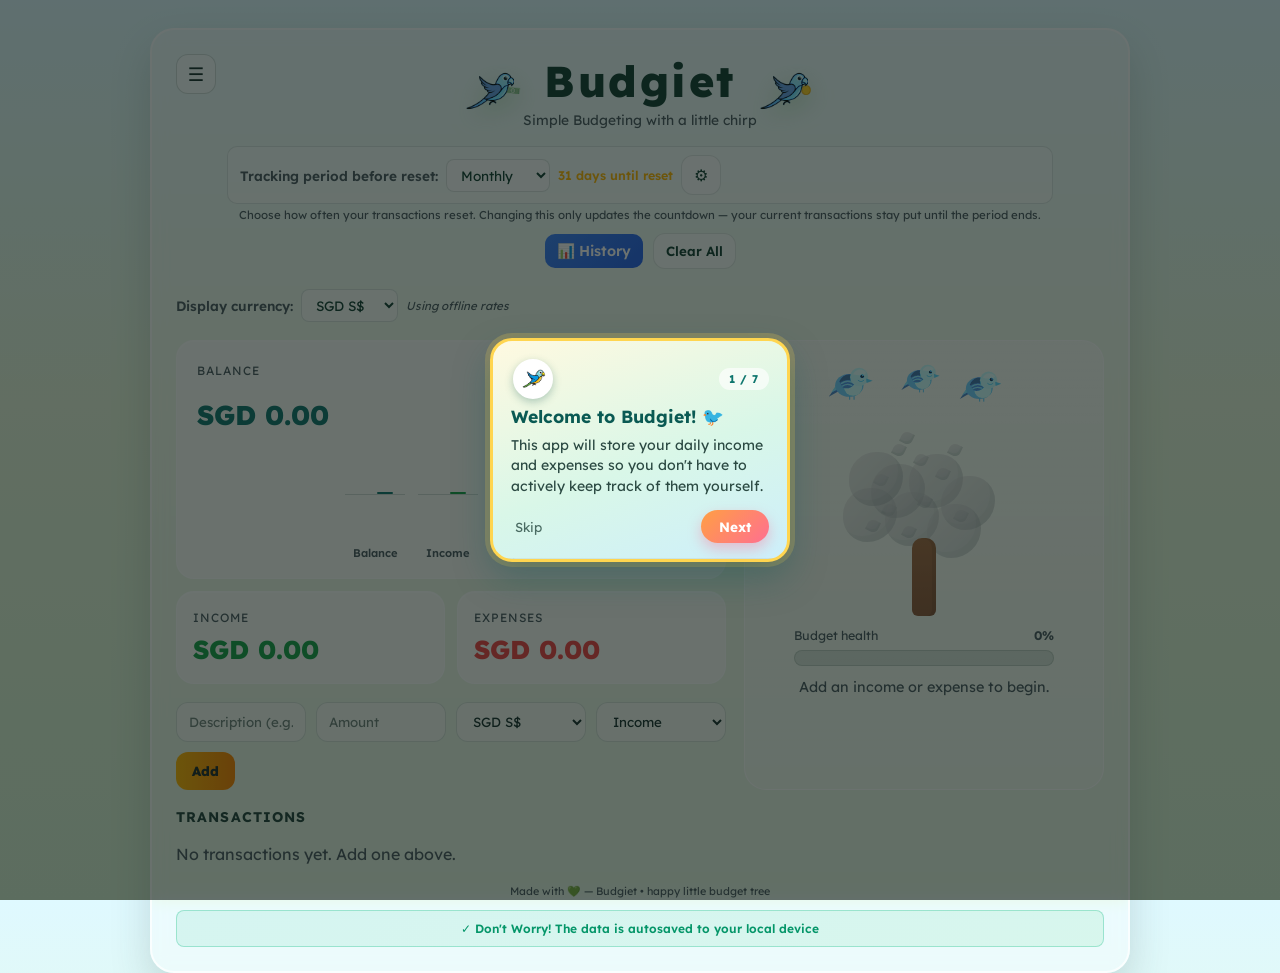
<file: index.html>
<!doctype html>
<html lang="en">
<head>
  <meta charset="utf-8" />
  <meta name="viewport" content="width=device-width, initial-scale=1" />
  <title>Budgiet</title>
  <link rel="stylesheet" href="styles.css">
  <script>
    // Applies the saved theme before first paint so there's no light-mode flash
    document.documentElement.dataset.theme = localStorage.getItem('budgiet_theme') || 'light'
  </script>
</head>
<body>
  <div id="expense-flash" class="expense-flash" aria-hidden="true"></div>
  <div id="income-flash" class="income-flash" aria-hidden="true"></div>
  <div id="midnight-cutscene" class="midnight-cutscene hidden" aria-hidden="true">
    <div class="cutscene-sky"></div>
    <div class="cutscene-tree" aria-hidden="true"></div>
    <div class="cutscene-flock"></div>
  </div>
  <div class="app">
    <header class="header">
      <button id="menu-toggle" class="menu-toggle-btn" type="button" aria-label="Open menu" aria-haspopup="true" aria-expanded="false">☰</button>
      <div class="title-wrap">
        <div class="budgie-header">
          <span class="budgie-icon" aria-hidden="true">
            <span class="budgie-photo-frame"><img src="budgie-logo.png" alt=""></span>
            <span class="logo-money logo-note"><img src="cash-logo.png" alt=""></span>
          </span>
          <div>
            <h1>Budgiet</h1>
            <p class="tag">Simple Budgeting with a little chirp</p>
          </div>
          <span class="budgie-icon" aria-hidden="true">
            <span class="budgie-photo-frame"><img src="budgie-logo.png" alt=""></span>
            <span class="logo-money logo-coin"><img src="coin-logo.png" alt=""></span>
          </span>
        </div>
      </div>
      <div class="controls">
        <div class="period-control-wrap">
          <div class="period-control">
            <label for="period-select">Tracking period before reset:</label>
            <select id="period-select">
              <option value="weekly">Weekly</option>
              <option value="monthly" selected>Monthly</option>
              <option value="quarterly">Quarterly</option>
              <option value="annual">Annual</option>
            </select>
            <div id="countdown" class="countdown">
              <span id="countdown-text"></span>
            </div>
            <button id="period-settings-btn" class="settings-btn" title="Customize period dates">⚙️</button>
          </div>
          <p class="period-hint">Choose how often your transactions reset. Changing this only updates the countdown — your current transactions stay put until the period ends.</p>
        </div>
        <button id="history-btn" title="View past periods">📊 History</button>
        <button id="clear-btn" title="Clear all transactions">Clear All</button>
      </div>
    </header>

    <main class="main">
      <div class="summary-controls">
        <label for="display-currency-select">Display currency:</label>
        <select id="display-currency-select">
          <option value="SGD" selected>SGD S$</option>
          <option value="USD">USD $</option>
          <option value="MYR">MYR RM</option>
          <option value="IDR">IDR Rp</option>
          <option value="EUR">EUR €</option>
          <option value="GBP">GBP £</option>
          <option value="JPY">JPY ¥</option>
          <option value="AUD">AUD A$</option>
          <option value="CAD">CAD C$</option>
          <option value="INR">INR ₹</option>
          <option value="CNY">CNY ¥</option>
          <option value="CHF">CHF Fr</option>
        </select>
        <span id="rate-status" class="rate-status"></span>
      </div>
      <section class="summary">
        <div class="card balance-card">
          <div class="label">Balance</div>
          <div id="balance" class="value">$0.00</div>
          <div class="balance-chart" id="balance-chart">
            <div class="balance-chart-group" data-metric="balance">
              <div class="balance-chart-track">
                <div class="balance-bar previous" id="chart-bar-balance-previous"></div>
                <div class="balance-bar current" id="chart-bar-balance-current"></div>
              </div>
              <span class="balance-chart-label">Balance</span>
            </div>
            <div class="balance-chart-group" data-metric="income">
              <div class="balance-chart-track">
                <div class="balance-bar previous" id="chart-bar-income-previous"></div>
                <div class="balance-bar current" id="chart-bar-income-current"></div>
              </div>
              <span class="balance-chart-label">Income</span>
            </div>
            <div class="balance-chart-group" data-metric="expenses">
              <div class="balance-chart-track">
                <div class="balance-bar previous" id="chart-bar-expenses-previous"></div>
                <div class="balance-bar current" id="chart-bar-expenses-current"></div>
              </div>
              <span class="balance-chart-label">Expenses</span>
            </div>
          </div>
          <div id="balance-chart-legend" class="balance-chart-legend hidden">
            <span class="legend-item"><span class="legend-swatch previous"></span>Previous period</span>
            <span class="legend-item"><span class="legend-swatch current"></span>Current period</span>
          </div>
        </div>
        <div class="card income-card">
          <div class="label">Income</div>
          <div id="income" class="value">$0.00</div>
        </div>
        <div class="card expense-card">
          <div class="label">Expenses</div>
          <div id="expenses" class="value">$0.00</div>
        </div>
      </section>

      <section class="budget-health" aria-label="Budget health tree">
        <div class="tree-panel">
          <div class="tree-stage">
            <div class="danger-icons" aria-hidden="true">
              <div class="danger-heart danger-heart-left">💔</div>
              <div class="danger-heart danger-heart-right">💔</div>
            </div>
            <div class="joy-icons" aria-hidden="true">
              <div class="joy-spark joy-spark-left">✨</div>
              <div class="joy-spark joy-spark-right">✨</div>
            </div>
            <div class="budgie-scene" aria-hidden="true">
              <div class="sound-wave sound-wave-1"></div>
              <div class="sound-wave sound-wave-2"></div>
              <div class="sound-wave sound-wave-3"></div>
              <svg class="budgie budgie-1" viewBox="0 0 160 120" xmlns="http://www.w3.org/2000/svg" role="img" aria-label="Cartoon budgie">
                <path d="M69 76 20 104 49 62Z" fill="#247d82"/><path d="M59 75 27 92 50 57Z" fill="#7fd0c0"/>
                <ellipse cx="81" cy="70" rx="42" ry="34" fill="#4bbf9d"/><ellipse cx="92" cy="75" rx="27" ry="26" fill="#f2ec9b"/>
                <path d="M51 60c9-26 39-32 54-9-8 7-17 11-28 12-10 2-19 1-26-3Z" fill="#236c72"/>
                <path d="M53 61c17-10 35-9 47 0-10 16-24 22-39 15Z" fill="#2d8990"/><path d="M58 64c10-7 21-8 31-3M61 72c9-6 18-6 27-2" fill="none" stroke="#8cd9b3" stroke-width="4" stroke-linecap="round"/>
                <circle cx="110" cy="45" r="27" fill="#f0e879"/><path d="M92 37c8-16 27-19 39-4-8 7-21 9-39 4Z" fill="#fff5c6"/>
                <circle cx="119" cy="43" r="5.5" fill="#1d3036"/><circle cx="121" cy="41" r="1.8" fill="#fff"/><path d="M131 50l19 6-18 7Z" fill="#ef9d3f"/><path d="M107 55c5 5 12 5 17 0" fill="none" stroke="#62a88c" stroke-width="2.5" stroke-linecap="round"/>
                <path d="M82 103v8m13-8v8" stroke="#d08b56" stroke-width="3" stroke-linecap="round"/>
              </svg>
              <svg class="budgie budgie-2" viewBox="0 0 160 120" xmlns="http://www.w3.org/2000/svg" aria-hidden="true">
                <path d="M69 76 20 104 49 62Z" fill="#247d82"/><path d="M59 75 27 92 50 57Z" fill="#7fd0c0"/>
                <ellipse cx="81" cy="70" rx="42" ry="34" fill="#4bbf9d"/><ellipse cx="92" cy="75" rx="27" ry="26" fill="#f2ec9b"/>
                <path d="M51 60c9-26 39-32 54-9-8 7-17 11-28 12-10 2-19 1-26-3Z" fill="#236c72"/>
                <path d="M53 61c17-10 35-9 47 0-10 16-24 22-39 15Z" fill="#2d8990"/><path d="M58 64c10-7 21-8 31-3M61 72c9-6 18-6 27-2" fill="none" stroke="#8cd9b3" stroke-width="4" stroke-linecap="round"/>
                <circle cx="110" cy="45" r="27" fill="#f0e879"/><path d="M92 37c8-16 27-19 39-4-8 7-21 9-39 4Z" fill="#fff5c6"/>
                <circle cx="119" cy="43" r="5.5" fill="#1d3036"/><circle cx="121" cy="41" r="1.8" fill="#fff"/><path d="M131 50l19 6-18 7Z" fill="#ef9d3f"/><path d="M107 55c5 5 12 5 17 0" fill="none" stroke="#62a88c" stroke-width="2.5" stroke-linecap="round"/>
                <path d="M82 103v8m13-8v8" stroke="#d08b56" stroke-width="3" stroke-linecap="round"/>
              </svg>
              <svg class="budgie budgie-3" viewBox="0 0 160 120" xmlns="http://www.w3.org/2000/svg" aria-hidden="true">
                <path d="M69 76 20 104 49 62Z" fill="#247d82"/><path d="M59 75 27 92 50 57Z" fill="#7fd0c0"/>
                <ellipse cx="81" cy="70" rx="42" ry="34" fill="#4bbf9d"/><ellipse cx="92" cy="75" rx="27" ry="26" fill="#f2ec9b"/>
                <path d="M51 60c9-26 39-32 54-9-8 7-17 11-28 12-10 2-19 1-26-3Z" fill="#236c72"/>
                <path d="M53 61c17-10 35-9 47 0-10 16-24 22-39 15Z" fill="#2d8990"/><path d="M58 64c10-7 21-8 31-3M61 72c9-6 18-6 27-2" fill="none" stroke="#8cd9b3" stroke-width="4" stroke-linecap="round"/>
                <circle cx="110" cy="45" r="27" fill="#f0e879"/><path d="M92 37c8-16 27-19 39-4-8 7-21 9-39 4Z" fill="#fff5c6"/>
                <circle cx="119" cy="43" r="5.5" fill="#1d3036"/><circle cx="121" cy="41" r="1.8" fill="#fff"/><path d="M131 50l19 6-18 7Z" fill="#ef9d3f"/><path d="M107 55c5 5 12 5 17 0" fill="none" stroke="#62a88c" stroke-width="2.5" stroke-linecap="round"/>
                <path d="M82 103v8m13-8v8" stroke="#d08b56" stroke-width="3" stroke-linecap="round"/>
              </svg>
            </div>
            <div id="tree" class="tree tree-empty" aria-live="polite">
              <span class="leaf leaf-1"></span>
              <span class="leaf leaf-2"></span>
              <span class="leaf leaf-3"></span>
              <span class="leaf leaf-4"></span>
              <span class="leaf leaf-5"></span>
              <span class="leaf leaf-6"></span>
              <span class="leaf leaf-7"></span>
              <span class="leaf leaf-8"></span>
              <span class="leaf leaf-9"></span>
              <span class="leaf leaf-10"></span>
              <span class="leaf leaf-11"></span>
              <span class="leaf leaf-12"></span>
              <span class="leaf leaf-13"></span>
              <span class="leaf leaf-14"></span>
              <span class="leaf leaf-15"></span>
              <span class="leaf leaf-16"></span>
              <span class="crown crown-1"></span>
              <span class="crown crown-2"></span>
              <span class="crown crown-3"></span>
              <span class="crown crown-4"></span>
              <span class="crown crown-5"></span>
              <span class="crown crown-6"></span>
              <span class="crown crown-7"></span>
              <span class="trunk"></span>
            </div>
            <div class="health-meter-wrap">
              <div class="health-meter-label">
                <span>Budget health</span>
                <strong id="tree-score">0%</strong>
              </div>
              <div class="health-meter">
                <span id="health-fill" class="health-fill"></span>
              </div>
            </div>
            <div id="tree-status" class="tree-status">Add an income or expense to begin.</div>
          </div>
        </div>
      </section>

      <section class="entry">
        <form id="tx-form" class="form">
          <input type="text" id="description" placeholder="Description (e.g., Salary, Coffee)" required>
          <input type="number" id="amount" placeholder="Amount" step="0.01" required>
          <select id="tx-currency" title="Currency (optional)">
            <option value="SGD" selected>SGD S$</option>
            <option value="USD">USD $</option>
            <option value="MYR">MYR RM</option>
            <option value="IDR">IDR Rp</option>
            <option value="EUR">EUR €</option>
            <option value="GBP">GBP £</option>
            <option value="JPY">JPY ¥</option>
            <option value="AUD">AUD A$</option>
            <option value="CAD">CAD C$</option>
            <option value="INR">INR ₹</option>
            <option value="CNY">CNY ¥</option>
            <option value="CHF">CHF Fr</option>
          </select>
          <select id="type">
            <option value="income">Income</option>
            <option value="expense">Expense</option>
          </select>
          <button type="submit" class="add-btn">Add</button>
        </form>
      </section>

      <section class="transactions">
        <h2>Transactions</h2>
        <ul id="transactions" class="tx-list"></ul>
        <p id="empty" class="empty">No transactions yet. Add one above.</p>
      </section>
    </main>

    <footer class="footer">
      <small>Made with 💚 — Budgiet • happy little budget tree</small>
      <div class="autosave-notice">
        <span>✓ Don't Worry! The data is autosaved to your local device</span>
      </div>
    </footer>
  </div>

  <!-- Side Menu -->
  <div id="side-menu-overlay" class="side-menu-overlay hidden">
    <div class="side-menu-scrim" data-close-menu></div>
    <nav id="side-menu" class="side-menu" aria-label="Settings menu">
      <div id="menu-view-root" class="menu-view is-active" data-view="root">
        <div class="side-menu-header">
          <h2>Menu</h2>
          <button class="icon-btn" data-close-menu aria-label="Close menu">✕</button>
        </div>
        <ul class="side-menu-list">
          <li>
            <button class="side-menu-item" type="button" data-open-view="budgie">
              <span class="side-menu-icon" aria-hidden="true">🐦</span>
              <span>Customise Budgie</span>
              <span class="side-menu-arrow" aria-hidden="true">›</span>
            </button>
          </li>
          <li>
            <button class="side-menu-item" type="button" data-open-view="theme">
              <span class="side-menu-icon" aria-hidden="true">🌗</span>
              <span>Dark Mode / Light Mode</span>
              <span class="side-menu-arrow" aria-hidden="true">›</span>
            </button>
          </li>
        </ul>
      </div>

      <div id="menu-view-budgie" class="menu-view" data-view="budgie">
        <div class="side-menu-header">
          <button class="icon-btn" data-back-view aria-label="Back to menu">←</button>
          <h2>Customise Budgie</h2>
          <button class="icon-btn" data-close-menu aria-label="Close menu">✕</button>
        </div>
        <p class="side-menu-hint">Unlock new skins as you progress day by day. Use Budgiet every day to unlock new skins.</p>
        <div class="budgie-designs skin-gallery" role="group" aria-label="Budgie designs">
          <button class="budgie-design is-selected" type="button" data-budgie-design="default" title="Ocean budgie" aria-label="Ocean budgie">
            <span class="skin-preview">
              <svg class="skin-preview-budgie ocean-budgie" viewBox="0 0 160 120" xmlns="http://www.w3.org/2000/svg" aria-hidden="true">
                <path d="M69 76 20 104 49 62Z" fill="#247d82"/><path d="M59 75 27 92 50 57Z" fill="#7fd0c0"/>
                <ellipse cx="81" cy="70" rx="42" ry="34" fill="#4bbf9d"/><ellipse cx="92" cy="75" rx="27" ry="26" fill="#f2ec9b"/>
                <path d="M51 60c9-26 39-32 54-9-8 7-17 11-28 12-10 2-19 1-26-3Z" fill="#236c72"/>
                <path d="M53 61c17-10 35-9 47 0-10 16-24 22-39 15Z" fill="#2d8990"/><path d="M58 64c10-7 21-8 31-3M61 72c9-6 18-6 27-2" fill="none" stroke="#8cd9b3" stroke-width="4" stroke-linecap="round"/>
                <circle cx="110" cy="45" r="27" fill="#f0e879"/><path d="M92 37c8-16 27-19 39-4-8 7-21 9-39 4Z" fill="#fff5c6"/>
                <circle cx="119" cy="43" r="5.5" fill="#1d3036"/><circle cx="121" cy="41" r="1.8" fill="#fff"/><path d="M131 50l19 6-18 7Z" fill="#ef9d3f"/><path d="M107 55c5 5 12 5 17 0" fill="none" stroke="#62a88c" stroke-width="2.5" stroke-linecap="round"/>
                <path d="M82 103v8m13-8v8" stroke="#d08b56" stroke-width="3" stroke-linecap="round"/>
              </svg>
            </span>
            <span class="skin-name">Ocean</span>
            <span class="design-lock" aria-hidden="true">&#128274;</span>
          </button>
          <button class="budgie-design" type="button" data-budgie-design="sunset" data-unlock-reset="2" title="Unlock after 2 days of use" aria-label="Sunset budgie, unlock after 2 days of use" disabled>
            <span class="skin-preview">
              <svg class="skin-preview-budgie sunset-budgie" viewBox="0 0 160 120" xmlns="http://www.w3.org/2000/svg" aria-hidden="true">
                <path d="M69 76 20 104 49 62Z" fill="#247d82"/><path d="M59 75 27 92 50 57Z" fill="#7fd0c0"/>
                <ellipse cx="81" cy="70" rx="42" ry="34" fill="#4bbf9d"/><ellipse cx="92" cy="75" rx="27" ry="26" fill="#f2ec9b"/>
                <path d="M51 60c9-26 39-32 54-9-8 7-17 11-28 12-10 2-19 1-26-3Z" fill="#236c72"/>
                <path d="M53 61c17-10 35-9 47 0-10 16-24 22-39 15Z" fill="#2d8990"/><path d="M58 64c10-7 21-8 31-3M61 72c9-6 18-6 27-2" fill="none" stroke="#8cd9b3" stroke-width="4" stroke-linecap="round"/>
                <circle cx="110" cy="45" r="27" fill="#f0e879"/><path d="M92 37c8-16 27-19 39-4-8 7-21 9-39 4Z" fill="#fff5c6"/>
                <circle cx="119" cy="43" r="5.5" fill="#1d3036"/><circle cx="121" cy="41" r="1.8" fill="#fff"/><path d="M131 50l19 6-18 7Z" fill="#ef9d3f"/><path d="M107 55c5 5 12 5 17 0" fill="none" stroke="#62a88c" stroke-width="2.5" stroke-linecap="round"/>
                <path d="M82 103v8m13-8v8" stroke="#d08b56" stroke-width="3" stroke-linecap="round"/>
              </svg>
            </span>
            <span class="skin-name">Sunset</span>
            <span class="design-lock" aria-hidden="true">&#128274;</span>
            <span class="skin-unlock-note">Unlock after 2 days</span>
          </button>
          <button class="budgie-design" type="button" data-budgie-design="rose" data-unlock-reset="3" title="Unlock after 3 days of use" aria-label="Rose budgie, unlock after 3 days of use" disabled>
            <span class="skin-preview">
              <svg class="skin-preview-budgie rose-budgie" viewBox="0 0 160 120" xmlns="http://www.w3.org/2000/svg" aria-hidden="true">
                <path d="M69 76 20 104 49 62Z" fill="#247d82"/><path d="M59 75 27 92 50 57Z" fill="#7fd0c0"/>
                <ellipse cx="81" cy="70" rx="42" ry="34" fill="#4bbf9d"/><ellipse cx="92" cy="75" rx="27" ry="26" fill="#f2ec9b"/>
                <path d="M51 60c9-26 39-32 54-9-8 7-17 11-28 12-10 2-19 1-26-3Z" fill="#236c72"/>
                <path d="M53 61c17-10 35-9 47 0-10 16-24 22-39 15Z" fill="#2d8990"/><path d="M58 64c10-7 21-8 31-3M61 72c9-6 18-6 27-2" fill="none" stroke="#8cd9b3" stroke-width="4" stroke-linecap="round"/>
                <circle cx="110" cy="45" r="27" fill="#f0e879"/><path d="M92 37c8-16 27-19 39-4-8 7-21 9-39 4Z" fill="#fff5c6"/>
                <circle cx="119" cy="43" r="5.5" fill="#1d3036"/><circle cx="121" cy="41" r="1.8" fill="#fff"/><path d="M131 50l19 6-18 7Z" fill="#ef9d3f"/><path d="M107 55c5 5 12 5 17 0" fill="none" stroke="#62a88c" stroke-width="2.5" stroke-linecap="round"/>
                <path d="M82 103v8m13-8v8" stroke="#d08b56" stroke-width="3" stroke-linecap="round"/>
              </svg>
            </span>
            <span class="skin-name">Rose</span>
            <span class="design-lock" aria-hidden="true">&#128274;</span>
            <span class="skin-unlock-note">Unlock after 3 days</span>
          </button>
          <button class="budgie-design" type="button" data-budgie-design="midnight" data-unlock-reset="4" title="Unlock after 4 days of use" aria-label="Midnight budgie, unlock after 4 days of use" disabled>
            <span class="skin-preview">
              <svg class="skin-preview-budgie midnight-budgie" viewBox="0 0 160 120" xmlns="http://www.w3.org/2000/svg" aria-hidden="true">
                <path d="M69 76 20 104 49 62Z" fill="#247d82"/><path d="M59 75 27 92 50 57Z" fill="#7fd0c0"/>
                <ellipse cx="81" cy="70" rx="42" ry="34" fill="#4bbf9d"/><ellipse cx="92" cy="75" rx="27" ry="26" fill="#f2ec9b"/>
                <path d="M51 60c9-26 39-32 54-9-8 7-17 11-28 12-10 2-19 1-26-3Z" fill="#236c72"/>
                <path d="M53 61c17-10 35-9 47 0-10 16-24 22-39 15Z" fill="#2d8990"/><path d="M58 64c10-7 21-8 31-3M61 72c9-6 18-6 27-2" fill="none" stroke="#8cd9b3" stroke-width="4" stroke-linecap="round"/>
                <circle cx="110" cy="45" r="27" fill="#f0e879"/><path d="M92 37c8-16 27-19 39-4-8 7-21 9-39 4Z" fill="#fff5c6"/>
                <circle cx="119" cy="43" r="5.5" fill="#1d3036"/><circle cx="121" cy="41" r="1.8" fill="#fff"/><path d="M131 50l19 6-18 7Z" fill="#ef9d3f"/><path d="M107 55c5 5 12 5 17 0" fill="none" stroke="#62a88c" stroke-width="2.5" stroke-linecap="round"/>
                <path d="M82 103v8m13-8v8" stroke="#d08b56" stroke-width="3" stroke-linecap="round"/>
              </svg>
            </span>
            <span class="skin-name">Midnight</span>
            <span class="design-lock" aria-hidden="true">&#128274;</span>
            <span class="skin-unlock-note">Unlock after 4 days</span>
          </button>
        </div>
      </div>

      <div id="menu-view-theme" class="menu-view" data-view="theme">
        <div class="side-menu-header">
          <button class="icon-btn" data-back-view aria-label="Back to menu">←</button>
          <h2>Appearance</h2>
          <button class="icon-btn" data-close-menu aria-label="Close menu">✕</button>
        </div>
        <div class="theme-option-card">
          <div class="theme-option-text">
            <strong id="theme-status-label">Light mode</strong>
            <span>Switch between a bright or dark look for Budgiet.</span>
          </div>
          <label class="switch">
            <input type="checkbox" id="theme-toggle">
            <span class="slider" aria-hidden="true"></span>
          </label>
        </div>
      </div>
    </nav>
  </div>

  <!-- History Modal -->
  <div id="history-modal" class="modal hidden">
    <div class="modal-content">
      <div class="modal-header">
        <h2>Period History</h2>
        <button id="close-history" class="close-btn" aria-label="Close">&times;</button>
      </div>
      <div class="modal-body">
        <div id="history-list" class="history-list"></div>
      </div>
    </div>
  </div>

  <!-- Period Settings Modal -->
  <div id="period-settings-modal" class="modal hidden">
    <div class="modal-content">
      <div class="modal-header">
        <h2>Configure Period</h2>
        <button id="close-settings" class="close-btn" aria-label="Close">&times;</button>
      </div>
      <div class="modal-body">
        <div class="settings-section">
          <h3>Custom Period Duration</h3>
          <p class="settings-desc">Set your own start and end dates for tracking</p>
          
          <div class="date-inputs">
            <div class="date-group">
              <label for="period-start-date">Start Date</label>
              <input type="date" id="period-start-date" />
            </div>
            <div class="date-group">
              <label for="period-end-date">End Date</label>
              <input type="date" id="period-end-date" />
            </div>
          </div>

          <div class="date-summary" id="date-summary"></div>
          
          <div class="quick-presets">
            <h4>Quick Presets</h4>
            <button id="preset-today" class="preset-btn">Today</button>
            <button id="preset-week" class="preset-btn">This Week</button>
            <button id="preset-month" class="preset-btn">This Month</button>
            <button id="preset-quarter" class="preset-btn">This Quarter</button>
            <button id="preset-year" class="preset-btn">This Year</button>
          </div>
        </div>
        
        <div class="settings-actions">
          <button id="save-period-settings" class="btn-primary">Save & Refresh</button>
          <button id="reset-to-today" class="btn-secondary">Reset to Today</button>
        </div>
      </div>
    </div>
  </div>

  <!-- First-time User Onboarding -->
  <div id="onboarding-overlay" class="onboarding-overlay hidden">
    <div id="onboarding-highlight" class="onboarding-highlight"></div>
    <div id="onboarding-tooltip" class="onboarding-tooltip" role="dialog" aria-live="polite">
      <div class="onboarding-header">
        <div class="onboarding-avatar">
          <span class="onboarding-wave onboarding-wave-1" aria-hidden="true"></span>
          <span class="onboarding-wave onboarding-wave-2" aria-hidden="true"></span>
          <span class="onboarding-wave onboarding-wave-3" aria-hidden="true"></span>
          <img src="budgie-logo.png" alt="" class="onboarding-budgie-img">
        </div>
        <div id="onboarding-step-count" class="onboarding-step-count"></div>
      </div>
      <h3 id="onboarding-title"></h3>
      <p id="onboarding-text"></p>
      <div class="onboarding-actions">
        <button id="onboarding-skip" class="onboarding-skip" type="button">Skip</button>
        <button id="onboarding-next" class="onboarding-next" type="button">Next</button>
      </div>
    </div>
  </div>

  <script src="app.js"></script>
</body>
</html>
</file>
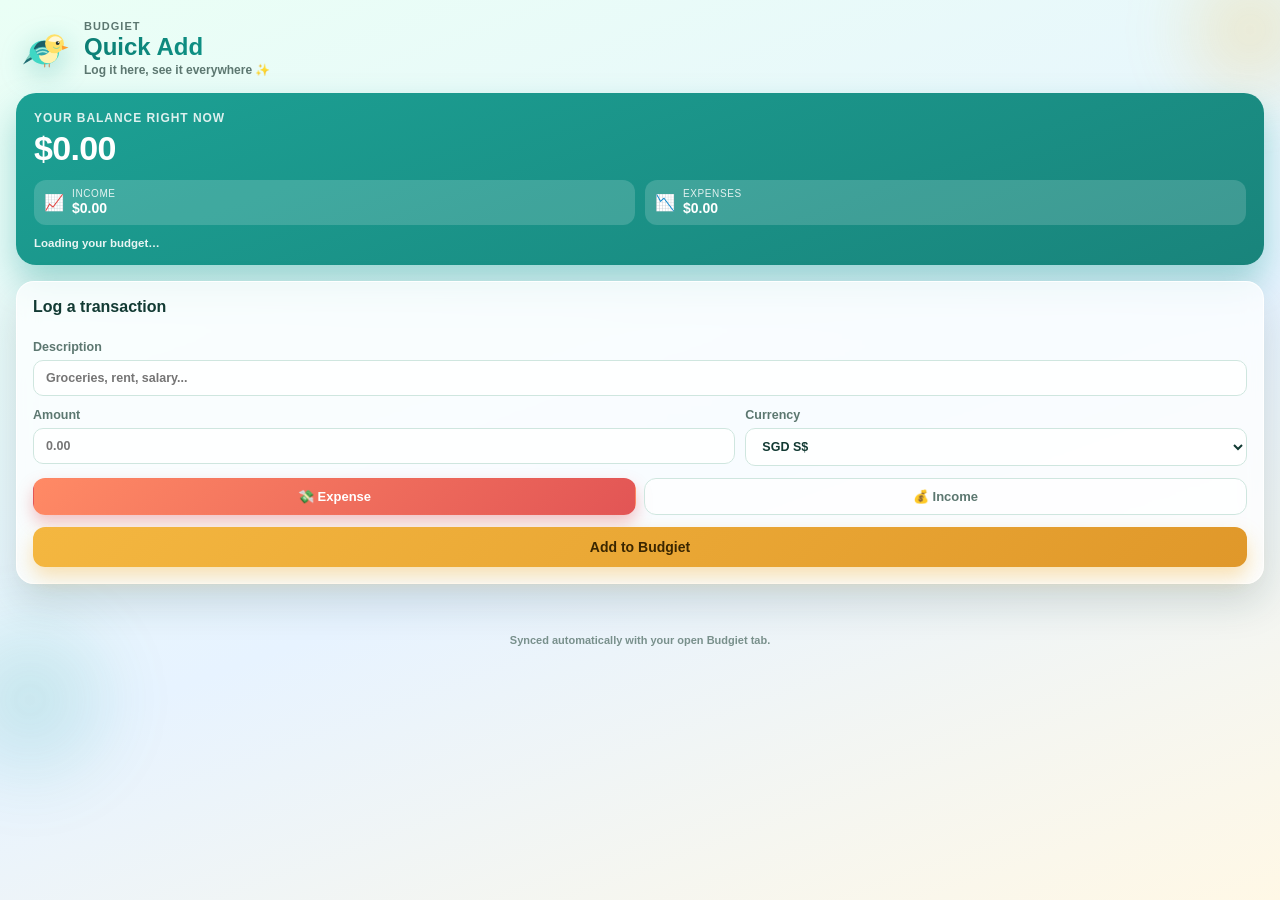
<file: chrome-extension/sidepanel.html>
<!DOCTYPE html>
<html lang="en">
  <head>
    <meta charset="UTF-8" />
    <meta name="viewport" content="width=device-width, initial-scale=1.0" />
    <title>Budgiet Sidebar</title>
    <link rel="stylesheet" href="sidepanel.css" />
  </head>
  <body>
    <div class="panel">
      <div class="glow-blob glow-blob-1" aria-hidden="true"></div>
      <div class="glow-blob glow-blob-2" aria-hidden="true"></div>

      <header class="hero">
        <span class="hero-budgie" id="hero-budgie" aria-hidden="true">
          <svg viewBox="0 0 160 120" xmlns="http://www.w3.org/2000/svg">
            <path d="M69 76 20 104 49 62Z" fill="#1f6d72"/><path d="M59 75 27 92 50 57Z" fill="#7fd0c0"/>
            <ellipse cx="81" cy="70" rx="42" ry="34" fill="#3fd7c4"/><ellipse cx="92" cy="75" rx="27" ry="26" fill="#fff3b0"/>
            <path d="M51 60c9-26 39-32 54-9-8 7-17 11-28 12-10 2-19 1-26-3Z" fill="#1b5f66"/>
            <path d="M53 61c17-10 35-9 47 0-10 16-24 22-39 15Z" fill="#2fa6ad"/><path d="M58 64c10-7 21-8 31-3M61 72c9-6 18-6 27-2" fill="none" stroke="#a4ecd8" stroke-width="4" stroke-linecap="round"/>
            <circle cx="110" cy="45" r="27" fill="#ffe066"/><path d="M92 37c8-16 27-19 39-4-8 7-21 9-39 4Z" fill="#fff8d6"/>
            <circle cx="119" cy="43" r="5.5" fill="#1d3036"/><circle cx="121" cy="41" r="1.8" fill="#fff"/><path d="M131 50l19 6-18 7Z" fill="#ff9f2e"/><path d="M107 55c5 5 12 5 17 0" fill="none" stroke="#6fd7b0" stroke-width="2.5" stroke-linecap="round"/>
            <path d="M82 103v8m13-8v8" stroke="#d08b56" stroke-width="3" stroke-linecap="round"/>
          </svg>
        </span>
        <div class="hero-text">
          <div class="eyebrow">Budgiet</div>
          <h1>Quick Add</h1>
          <p class="hero-tag">Log it here, see it everywhere ✨</p>
        </div>
      </header>

      <section class="balance-card" id="balance-card">
        <div class="balance-label">Your balance right now</div>
        <div class="balance-value" id="balance">$0.00</div>
        <div class="mini-stats">
          <div class="mini-stat income">
            <span class="mini-icon">📈</span>
            <div>
              <span class="mini-label">Income</span>
              <strong id="income">$0.00</strong>
            </div>
          </div>
          <div class="mini-stat expense">
            <span class="mini-icon">📉</span>
            <div>
              <span class="mini-label">Expenses</span>
              <strong id="expenses">$0.00</strong>
            </div>
          </div>
        </div>
        <div class="sync-note" id="sync-note">Loading your budget…</div>
      </section>

      <form id="add-form" class="card form-card">
        <h2>Log a transaction</h2>
        <label>
          Description
          <input id="description" type="text" maxlength="80" placeholder="Groceries, rent, salary..." autocomplete="off" />
        </label>
        <div class="row">
          <label>
            Amount
            <input id="amount" type="number" min="0.01" step="0.01" placeholder="0.00" />
          </label>
          <label>
            Currency
            <select id="currency">
              <option value="SGD">SGD S$</option>
              <option value="USD">USD $</option>
              <option value="MYR">MYR RM</option>
              <option value="IDR">IDR Rp</option>
              <option value="EUR">EUR €</option>
              <option value="GBP">GBP £</option>
              <option value="JPY">JPY ¥</option>
              <option value="AUD">AUD A$</option>
              <option value="CAD">CAD C$</option>
              <option value="INR">INR ₹</option>
              <option value="CNY">CNY ¥</option>
              <option value="CHF">CHF Fr</option>
            </select>
          </label>
        </div>
        <div class="type-toggle" role="radiogroup" aria-label="Transaction type">
          <button type="button" class="type-btn expense is-active" data-type="expense" aria-pressed="true">💸 Expense</button>
          <button type="button" class="type-btn income" data-type="income" aria-pressed="false">💰 Income</button>
        </div>
        <button type="submit" class="primary">Add to Budgiet</button>
      </form>

      <div id="status" class="status" aria-live="polite"></div>

      <footer class="footer-note">Synced automatically with your open Budgiet tab.</footer>
    </div>

    <script src="sidepanel.js"></script>
  </body>
</html>
</file>
<file: styles.css>
/* Budgiet styles — playful budget garden */
@import url('https://fonts.googleapis.com/css2?family=Lexend:wght@300;400;600;700&display=swap');

* {
  box-sizing: border-box;
  margin: 0;
  padding: 0;
  font-family: 'Lexend', Inter, ui-sans-serif, system-ui, -apple-system, "Segoe UI", Roboto, "Helvetica Neue", Arial;
}

:root {
  --sky-1: #dff9ff;
  --sky-2: #e6f7dc;
  --grass-1: #6fd799;
  --grass-2: #2a9d65;
  --sun: #f9d976;
  --panel: rgba(255,255,255,0.72);
  --muted: #4b5b61;
  --text: #16302c;
  --accent: #ffb703;
  --accent-2: #fb8500;
  --income: #16a34a;
  --expense: #ef4444;
  --shadow: rgba(42, 74, 67, 0.18);
  --leaf: #4ec76d;
  --leaf-dark: #2b8b5f;
  --trunk: #8d5a3b;
  --midnight-budgie-filter: grayscale(0.86) sepia(0.62) saturate(2.2) hue-rotate(174deg) brightness(0.72);
}

html, body { height: 100%; }
body {
  background: linear-gradient(180deg, var(--sky-1) 0%, var(--sky-2) 45%, #d9f4d6 100%);
  color: var(--text);
  min-height: 100vh;
  padding: 28px;
  -webkit-font-smoothing: antialiased;
  -moz-osx-font-smoothing: grayscale;
  transition: background 0.3s ease, color 0.3s ease;
}

.expense-flash {
  position: fixed;
  inset: 0;
  background: rgba(255, 30, 30, 0.82);
  opacity: 0;
  pointer-events: none;
  z-index: 50;
}

.expense-flash.active {
  animation: screenFlash 0.7s ease-out forwards;
}

@keyframes screenFlash {
  0% { opacity: 0; }
  18% { opacity: 0.9; }
  45% { opacity: 0.75; }
  100% { opacity: 0; }
}

.income-flash {
  position: fixed;
  inset: 0;
  background: radial-gradient(circle at 50% 40%, rgba(255, 235, 160, 0.85), rgba(120, 219, 143, 0.55) 60%, transparent 100%);
  opacity: 0;
  pointer-events: none;
  z-index: 50;
}

.income-flash.active {
  animation: screenGlow 0.8s ease-out forwards;
}

@keyframes screenGlow {
  0% { opacity: 0; }
  22% { opacity: 0.85; }
  50% { opacity: 0.55; }
  100% { opacity: 0; }
}

.app {
  max-width: 980px;
  margin: 0 auto;
  background: rgba(255,255,255,0.38);
  border: 2px solid rgba(255,255,255,0.7);
  border-radius: 24px;
  padding: 24px;
  box-shadow: 0 18px 40px var(--shadow);
  backdrop-filter: blur(8px);
}

.header {
  position: relative;
  display: flex;
  flex-direction: column;
  justify-content: center;
  align-items: center;
  gap: 18px;
  margin-bottom: 20px;
}

.menu-toggle-btn {
  position: absolute;
  top: 0;
  left: 0;
  display: inline-flex;
  align-items: center;
  justify-content: center;
  width: 40px;
  height: 40px;
  border-radius: 12px;
  border: 1px solid rgba(18, 63, 50, 0.18);
  background: rgba(255, 255, 255, 0.55);
  color: var(--text);
  font-size: 1.15rem;
  cursor: pointer;
  transition: transform 0.15s ease, background 0.15s ease;
}

.menu-toggle-btn:hover {
  transform: translateY(-1px);
  background: rgba(255, 255, 255, 0.8);
}

.title-wrap {
  display: flex;
  align-items: center;
  justify-content: center;
  width: 100%;
}

.budgie-header {
  display: grid;
  grid-template-columns: 48px auto 48px;
  align-items: center;
  column-gap: 6px;
}

.budgie-header > div {
  text-align: center;
}

.budgie-icon {
  width: 48px;
  height: 42px;
  justify-self: center;
  transform: translateX(-3px);
  position: relative;
  filter: drop-shadow(0 8px 12px rgba(113, 184, 104, 0.35));
}

.budgie-photo-frame {
  display: block;
  position: relative;
  z-index: 1;
  width: 48px;
  height: 42px;
  overflow: hidden;
}

.budgie-photo-frame img {
  width: 51px;
  height: 40px;
  max-width: none;
  transform: translate(-1px, 1px);
  filter: grayscale(0.84) sepia(0.72) saturate(4) hue-rotate(165deg) brightness(1.04);
}

.logo-money {
  position: absolute;
  z-index: 0;
  pointer-events: none;
}

.logo-note {
  width: 14px;
  height: 7px;
  top: 17px;
  left: 40px;
  transform: rotate(7deg);
}

.logo-money img {
  display: block;
  width: 100%;
  height: 100%;
}

.logo-coin {
  width: 10px;
  height: 10px;
  top: 15px;
  left: 41px;
}

.header h1 {
  font-size: clamp(2rem, 4vw, 2.7rem);
  letter-spacing: 0.06em;
  font-weight: 800;
  color: #123f32;
}

.header .tag {
  color: var(--muted);
  font-size: 0.86rem;
  margin-top: 3px;
}

.controls {
  display: flex;
  align-items: center;
  justify-content: center;
  gap: 10px;
  flex-wrap: wrap;
}

.auth-area {
  display: flex;
  align-items: center;
  gap: 8px;
  flex-wrap: wrap;
}

.forgot-wrap {
  display: flex;
  align-items: center;
}

.forgot-link {
  background: transparent !important;
  border: none !important;
  color: #2563eb !important;
  padding: 0 !important;
  font-size: 11px !important;
  line-height: 1.2;
  text-decoration: underline;
  cursor: pointer;
}

.controls input,
.controls button,
.entry input,
.entry select,
.add-btn {
  border-radius: 12px;
  border: 1px solid rgba(18, 63, 50, 0.14);
  transition: transform 0.18s ease, box-shadow 0.18s ease;
}

.controls input,
.entry input,
.entry select {
  background: rgba(255,255,255,0.55);
  padding: 10px 12px;
  color: #16302c;
  min-width: 0;
}

.controls input::placeholder,
.entry input::placeholder { color: rgba(22, 48, 44, 0.6); }

.controls button,
#clear-btn {
  background: rgba(255,255,255,0.6);
  border: 1px solid rgba(18,63,50,0.12);
  color: #123f32;
  padding: 9px 12px;
  cursor: pointer;
  font-weight: 600;
}

.controls button:hover,
#clear-btn:hover,
.add-btn:hover {
  transform: translateY(-1px);
  box-shadow: 0 6px 18px rgba(25, 82, 65, 0.12);
}

.main { display: grid; grid-template-columns: 1fr; gap: 18px; }

.summary { display: grid; grid-template-columns: repeat(2, minmax(0, 1fr)); gap: 12px; }

.summary-controls {
  display: flex;
  align-items: center;
  gap: 8px;
  font-size: 0.85rem;
  color: var(--muted);
  font-weight: 600;
}

.summary-controls select {
  padding: 6px 10px;
  border-radius: 8px;
  border: 1px solid rgba(18, 63, 50, 0.14);
  background: rgba(255, 255, 255, 0.6);
  color: #123f32;
  font-size: 0.85rem;
  cursor: pointer;
}

.rate-status {
  font-size: 0.72rem;
  color: var(--muted);
  font-weight: 400;
  font-style: italic;
}

.card {
  flex: 1; min-width: 0; padding: 18px 16px; border-radius: 18px;
  background: var(--panel);
  border: 1px solid rgba(255,255,255,0.8);
  box-shadow: inset 0 1px 0 rgba(255,255,255,0.7);
  overflow: visible;
  container-type: inline-size;
}

.card .label {
  font-size: 12px;
  color: var(--muted);
  margin-bottom: 8px;
  text-transform: uppercase;
  letter-spacing: 0.08em;
}

.card .value {
  font-size: clamp(1rem, 11cqw, 1.7rem);
  font-weight: 800;
  white-space: nowrap;
  overflow: hidden;
  text-overflow: ellipsis;
}

.income-card .value { color: var(--income); }
.expense-card .value { color: var(--expense); }
.balance-card .value { color: #0f766e; }

.balance-card {
  grid-column: 1 / -1;
  padding: 22px 20px 18px;
  display: flex;
  flex-direction: column;
  gap: 12px;
}

.balance-chart {
  display: flex;
  justify-content: center;
  gap: 28px;
  margin-top: 4px;
}

.balance-chart-group {
  display: flex;
  flex-direction: column;
  align-items: center;
  gap: 6px;
}

.balance-chart-track {
  position: relative;
  width: 44px;
  height: 92px;
}

.balance-chart-track::before {
  content: '';
  position: absolute;
  left: -8px;
  right: -8px;
  top: 50%;
  height: 1px;
  background: rgba(18, 63, 50, 0.18);
}

.balance-bar {
  position: absolute;
  width: 16px;
  height: 2px;
  border-radius: 5px;
  background: #0f766e;
  transition: height 0.35s ease;
}

.balance-bar.previous {
  left: 4px;
  background: rgba(15, 118, 110, 0.35);
}

.balance-bar.current {
  right: 4px;
  background: #0f766e;
}

.balance-chart-group[data-metric='income'] .balance-bar.current { background: var(--income); }
.balance-chart-group[data-metric='income'] .balance-bar.previous { background: color-mix(in srgb, var(--income) 45%, transparent); }
.balance-chart-group[data-metric='expenses'] .balance-bar.current { background: var(--expense); }
.balance-chart-group[data-metric='expenses'] .balance-bar.previous { background: color-mix(in srgb, var(--expense) 45%, transparent); }

.balance-bar.negative { background: var(--expense); }
.balance-bar.hidden { display: none; }

.balance-chart-label {
  font-size: 0.7rem;
  color: var(--muted);
  font-weight: 600;
}

.balance-chart-legend {
  display: flex;
  justify-content: center;
  gap: 14px;
  font-size: 0.7rem;
  color: var(--muted);
}

.balance-chart-legend.hidden { display: none; }

.legend-item {
  display: flex;
  align-items: center;
  gap: 5px;
}

.legend-swatch {
  width: 9px;
  height: 9px;
  border-radius: 3px;
  background: #0f766e;
}

.legend-swatch.previous { background: rgba(15, 118, 110, 0.35); }

.budget-health {
  display: flex;
  justify-content: center;
}

.tree-panel {
  width: min(100%, 420px);
  padding: 16px 18px;
  border-radius: 22px;
  background: linear-gradient(180deg, rgba(255,255,255,0.55), rgba(255,255,255,0.35));
  border: 1px solid rgba(255,255,255,0.8);
}

.tree-stage {
  position: relative;
  display: flex;
  flex-direction: column;
  align-items: center;
  gap: 12px;
}

.budgie-scene {
  position: relative;
  width: 200px;
  height: 55px;
  margin-bottom: -8px;
  overflow: visible;
}

.skin-gallery {
  display: grid;
  grid-template-columns: repeat(2, 1fr);
  gap: 14px;
}

.budgie-design {
  position: relative;
  display: flex;
  flex-direction: column;
  align-items: center;
  gap: 8px;
  padding: 14px 10px 12px;
  border: 2px solid rgba(18, 63, 50, 0.14);
  border-radius: 20px;
  background: rgba(255, 255, 255, 0.6);
  cursor: pointer;
  transition: transform 0.15s ease, box-shadow 0.15s ease, border-color 0.15s ease;
}

.budgie-design:hover:not(:disabled) {
  transform: translateY(-2px);
  box-shadow: 0 10px 20px rgba(18, 63, 50, 0.14);
}

.budgie-design.is-selected {
  border-color: #0f766e;
  box-shadow: 0 0 0 3px rgba(15, 118, 110, 0.18);
  background: rgba(15, 118, 110, 0.1);
}

.budgie-design:disabled {
  cursor: not-allowed;
}

.skin-preview {
  width: 100%;
  aspect-ratio: 4 / 3;
  border-radius: 14px;
  display: flex;
  align-items: center;
  justify-content: center;
  background: linear-gradient(160deg, rgba(255,255,255,0.9), rgba(210, 240, 230, 0.55));
  overflow: hidden;
}

.skin-preview-budgie {
  width: 70%;
  height: auto;
  animation: flutter 2.6s ease-in-out infinite;
}

.budgie-design.is-locked .skin-preview-budgie {
  filter: grayscale(1);
  opacity: 0.35;
  animation-play-state: paused;
}

.skin-name {
  font-size: 0.8rem;
  font-weight: 700;
  color: var(--text);
}

.skin-unlock-note {
  font-size: 0.64rem;
  color: var(--muted);
  text-align: center;
}

.budgie-design:not(.is-locked) .skin-unlock-note {
  display: none;
}

.ocean-budgie { filter: grayscale(0.84) sepia(0.72) saturate(4) hue-rotate(165deg) brightness(1.04); }
.sunset-budgie { filter: grayscale(0.82) sepia(0.9) saturate(4) hue-rotate(320deg) brightness(1.06); }
.rose-budgie { filter: grayscale(0.82) sepia(0.9) saturate(4) hue-rotate(275deg) brightness(1.08); }
.midnight-budgie { filter: grayscale(0.86) sepia(0.62) saturate(2.2) hue-rotate(174deg) brightness(0.72); }

.design-lock {
  position: absolute;
  top: 8px;
  right: 10px;
  font-size: 0.8rem;
  width: 22px;
  height: 22px;
  display: flex;
  align-items: center;
  justify-content: center;
  border-radius: 50%;
  background: rgba(255, 255, 255, 0.85);
}

.budgie-design:not(.is-locked) .design-lock {
  display: none;
}

.budgie-scene[data-design='default'] .budgie { filter: grayscale(0.84) sepia(0.72) saturate(4) hue-rotate(165deg) brightness(1.04); }
.budgie-scene[data-design='sunset'] .budgie { filter: grayscale(0.82) sepia(0.9) saturate(4) hue-rotate(320deg) brightness(1.06); }
.budgie-scene[data-design='rose'] .budgie { filter: grayscale(0.82) sepia(0.9) saturate(4) hue-rotate(275deg) brightness(1.08); }
.budgie-scene[data-design='midnight'] .budgie { filter: var(--midnight-budgie-filter); }

.midnight-cutscene {
  position: fixed;
  inset: 0;
  z-index: 200;
  overflow: hidden;
  background: rgba(223, 249, 255, 0.97);
  pointer-events: none;
}

.midnight-cutscene.hidden {
  display: none;
}

.cutscene-sky {
  position: absolute;
  inset: 0;
  background: radial-gradient(ellipse at 50% 20%, rgba(156, 195, 233, 0.42), transparent 48%), linear-gradient(180deg, #dff9ff 0%, #e6f7dc 100%);
}

.cutscene-flock {
  position: absolute;
  inset: 0;
}

.cutscene-flock .budgie {
  position: absolute;
  width: min(26vw, 230px);
  height: auto;
  filter: var(--midnight-budgie-filter);
  opacity: 0;
}

.cutscene-flock .budgie-1 { left: 3%; top: 11%; }
.cutscene-flock .budgie-2 { left: 10%; top: 30%; }
.cutscene-flock .budgie-3 { left: 17%; top: 48%; }

.midnight-cutscene.is-playing .budgie {
  animation: cutsceneDescent 1.35s cubic-bezier(0.2, 0.76, 0.35, 1) forwards;
}

.midnight-cutscene.is-playing .budgie-2 { animation-delay: 0.04s; }
.midnight-cutscene.is-playing .budgie-3 { animation-delay: 0.08s; }

.cutscene-tree {
  position: absolute;
  right: 14%;
  bottom: 9%;
  width: min(20vw, 220px);
  height: min(34vw, 330px);
  border-radius: 48% 52% 42% 44%;
  background: radial-gradient(circle at 30% 25%, #9ccf9c 0 18%, #4f8f64 19% 44%, #326348 45% 67%, transparent 68%);
  filter: drop-shadow(0 18px 8px rgba(0, 0, 0, 0.25));
  transform-origin: 50% 100%;
}

.cutscene-tree::after {
  content: '';
  position: absolute;
  width: 22%;
  height: 58%;
  left: 41%;
  bottom: -33%;
  border-radius: 10px;
  background: #6f4933;
}

.midnight-cutscene.is-playing .cutscene-tree {
  animation: cutsceneTreeRuffle 0.9s ease-in-out 0.56s both;
}

@keyframes cutsceneDescent {
  0% { opacity: 0; transform: translate(0, 0) scale(0.65) rotate(-9deg); }
  14% { opacity: 1; }
  46% { opacity: 1; transform: translate(46vw, -7vh) scale(1.08) rotate(4deg); }
  70% { opacity: 1; transform: translate(56vw, 18vh) scale(1.28) rotate(14deg); }
  100% { opacity: 0; transform: translate(66vw, 46vh) scale(1.55) rotate(20deg); }
}

@media (max-width: 899px) {
  @keyframes cutsceneDescent {
    0% { opacity: 0; transform: translate(0, 0) scale(0.55) rotate(-9deg); }
    14% { opacity: 1; }
    46% { opacity: 1; transform: translate(20vw, -3vh) scale(0.8) rotate(4deg); }
    70% { opacity: 1; transform: translate(28vw, 8vh) scale(0.9) rotate(14deg); }
    100% { opacity: 0; transform: translate(38vw, 18vh) scale(1.05) rotate(20deg); }
  }
}

@keyframes cutsceneTreeRuffle {
  0%, 100% { transform: rotate(0); }
  12% { transform: rotate(-7deg) scale(1.04, 0.98); }
  25% { transform: rotate(8deg) scale(0.97, 1.04); }
  42% { transform: rotate(-6deg) scale(1.03, 0.98); }
  58% { transform: rotate(6deg) scale(0.98, 1.03); }
  76% { transform: rotate(-3deg); }
}

.tree-under-attack {
  animation: treeAttackShake 0.2s linear 7;
}

.tree-under-attack .crown {
  animation: crownAttackRuffle 0.22s ease-in-out 6;
  transform-origin: 50% 100%;
}

@keyframes treeAttackShake {
  0%, 100% { transform: translateX(0) rotate(0); }
  25% { transform: translateX(-7px) rotate(-2deg); }
  75% { transform: translateX(7px) rotate(2deg); }
}

@keyframes crownAttackRuffle {
  0%, 100% { transform: rotate(0) scale(1); }
  35% { transform: rotate(-6deg) scale(1.07, 0.94); }
  70% { transform: rotate(6deg) scale(0.94, 1.06); }
}

.tree.impact-default {
  animation: treeShakeGentle 0.5s ease-in-out 1;
}

.tree.impact-default .crown {
  animation: crownRuffleGentle 0.5s ease-in-out 1;
}

.tree.impact-sunset {
  animation: treeShakeMedium 0.55s ease-in-out 2;
}

.tree.impact-sunset .crown {
  animation: crownRuffleMedium 0.55s ease-in-out 2;
}

.tree.impact-rose {
  animation: treeShakeStrong 0.6s linear 3;
}

.tree.impact-rose .crown {
  animation: crownRuffleStrong 0.6s ease-in-out 3;
}

.tree.grow-default {
  animation: treeGrowGentle 0.6s ease-in-out 1;
}

.tree.grow-default .crown {
  animation: crownBloomGentle 0.6s ease-in-out 1;
}

.tree.grow-sunset {
  animation: treeGrowMedium 0.7s ease-in-out 1;
}

.tree.grow-sunset .crown {
  animation: crownBloomMedium 0.7s ease-in-out 2;
}

.tree.grow-rose {
  animation: treeGrowStrong 0.8s ease-in-out 1;
}

.tree.grow-rose .crown {
  animation: crownBloomStrong 0.8s ease-in-out 2;
}

.tree.grow-midnight {
  animation: treeGrowCinematic 1.1s ease-in-out 1;
}

.tree.grow-midnight .crown {
  animation: crownBloomCinematic 1.1s ease-in-out 2;
}

@keyframes treeGrowGentle {
  0%, 100% { transform: translateY(0) scale(1); }
  35% { transform: translateY(-4px) scale(1.02); }
}

@keyframes treeGrowMedium {
  0%, 100% { transform: translateY(0) scale(1); }
  30% { transform: translateY(-7px) scale(1.035); }
  65% { transform: translateY(-2px) scale(1.015); }
}

@keyframes treeGrowStrong {
  0%, 100% { transform: translateY(0) scale(1); }
  28% { transform: translateY(-10px) scale(1.05); }
  60% { transform: translateY(-3px) scale(1.02); }
}

@keyframes treeGrowCinematic {
  0%, 100% { transform: translateY(0) scale(1); }
  24% { transform: translateY(-14px) scale(1.07); }
  55% { transform: translateY(-5px) scale(1.03); }
  80% { transform: translateY(-1px) scale(1.01); }
}

@keyframes crownBloomGentle {
  0%, 100% { transform: rotate(0) scale(1); filter: brightness(1); }
  50% { transform: rotate(2deg) scale(1.06); filter: brightness(1.15); }
}

@keyframes crownBloomMedium {
  0%, 100% { transform: rotate(0) scale(1); filter: brightness(1); }
  30% { transform: rotate(-3deg) scale(1.08); filter: brightness(1.22); }
  70% { transform: rotate(3deg) scale(1.05); filter: brightness(1.12); }
}

@keyframes crownBloomStrong {
  0%, 100% { transform: rotate(0) scale(1); filter: brightness(1); }
  25% { transform: rotate(-4deg) scale(1.12); filter: brightness(1.3); }
  65% { transform: rotate(4deg) scale(1.07); filter: brightness(1.16); }
}

@keyframes crownBloomCinematic {
  0%, 100% { transform: rotate(0) scale(1); filter: brightness(1); }
  20% { transform: rotate(-5deg) scale(1.16); filter: brightness(1.45); }
  50% { transform: rotate(5deg) scale(1.1); filter: brightness(1.25); }
  80% { transform: rotate(-2deg) scale(1.03); filter: brightness(1.1); }
}

@keyframes treeShakeGentle {
  0%, 100% { transform: translateX(0) rotate(0); }
  45% { transform: translateX(-2px) rotate(-0.7deg); }
  75% { transform: translateX(2px) rotate(0.7deg); }
}

@keyframes treeShakeMedium {
  0%, 100% { transform: translateX(0) rotate(0); }
  25% { transform: translateX(-4px) rotate(-1.2deg); }
  75% { transform: translateX(4px) rotate(1.2deg); }
}

@keyframes treeShakeStrong {
  0%, 100% { transform: translateX(0) rotate(0); }
  25% { transform: translateX(-6px) rotate(-1.8deg); }
  75% { transform: translateX(6px) rotate(1.8deg); }
}

@keyframes crownRuffleGentle {
  0%, 100% { transform: rotate(0) scale(1); }
  50% { transform: rotate(-2deg) scale(1.02, 0.98); }
}

@keyframes crownRuffleMedium {
  0%, 100% { transform: rotate(0) scale(1); }
  30% { transform: rotate(-4deg) scale(1.04, 0.96); }
  70% { transform: rotate(4deg) scale(0.96, 1.04); }
}

@keyframes crownRuffleStrong {
  0%, 100% { transform: rotate(0) scale(1); }
  25% { transform: rotate(-5deg) scale(1.06, 0.94); }
  75% { transform: rotate(5deg) scale(0.94, 1.06); }
}

.sound-wave {
  position: absolute;
  left: 50%;
  top: 18px;
  width: 110px;
  height: 32px;
  transform: translateX(-50%) scale(0.7);
  border: 2px solid var(--impact-wave, rgba(37, 99, 235, 0.4));
  border-radius: 50%;
  opacity: 0;
  pointer-events: none;
}

.sound-wave-2 { width: 140px; height: 42px; top: 12px; }
.sound-wave-3 { width: 170px; height: 52px; top: 6px; }

.sound-wave.active {
  animation: wavePulse 0.7s ease-out forwards;
}

.budgie-scene[data-design='sunset'] { --impact-wave: rgba(242, 129, 122, 0.65); }
.budgie-scene[data-design='rose'] { --impact-wave: rgba(232, 117, 164, 0.68); }
.budgie-scene[data-design='midnight'] { --impact-wave: rgba(125, 151, 209, 0.8); }

.budgie-scene[data-design='sunset'] .sound-wave.active { animation: wavePulseWide 0.82s ease-out forwards; }
.budgie-scene[data-design='rose'] .sound-wave.active { animation: wavePulseWide 0.95s ease-out forwards; }
.budgie-scene[data-design='midnight'] .sound-wave.active { animation: wavePulseCinematic 1.2s ease-out forwards; }

.budgie-scene.income-boost .sound-wave { border-color: var(--growth-wave, rgba(34, 197, 94, 0.55)); }
.budgie-scene[data-design='sunset'].income-boost { --growth-wave: rgba(255, 184, 76, 0.65); }
.budgie-scene[data-design='rose'].income-boost { --growth-wave: rgba(255, 143, 171, 0.68); }
.budgie-scene[data-design='midnight'].income-boost { --growth-wave: rgba(255, 214, 110, 0.85); }

@keyframes wavePulse {
  0% { opacity: 0; transform: translateX(-50%) scale(0.7); }
  20% { opacity: 1; }
  100% { opacity: 0; transform: translateX(-50%) scale(1.45); }
}

@keyframes wavePulseWide {
  0% { opacity: 0; transform: translateX(-50%) scale(0.65); }
  18% { opacity: 1; }
  100% { opacity: 0; transform: translateX(-50%) scale(2.05); }
}

@keyframes wavePulseCinematic {
  0% { opacity: 0; transform: translateX(-50%) scale(0.6); }
  14% { opacity: 1; }
  100% { opacity: 0; transform: translateX(-50%) scale(2.6); }
}

.budgie {
  position: absolute;
  width: 50px;
  height: 40px;
  animation: flutter 2.6s ease-in-out infinite;
}

.budgie-scene.expense-impact .budgie {
  animation: birdDrop 0.75s cubic-bezier(0.2, 0.9, 0.2, 1) forwards;
}

.budgie-scene.income-boost .budgie {
  animation: birdCheer 0.7s cubic-bezier(0.34, 1.4, 0.44, 1) forwards;
}

.budgie-scene[data-design='sunset'].income-boost .budgie {
  animation: birdCheer 0.85s cubic-bezier(0.34, 1.5, 0.44, 1) forwards;
}

.budgie-scene[data-design='rose'].income-boost .budgie {
  animation: birdCheerBig 0.95s cubic-bezier(0.34, 1.6, 0.44, 1) forwards;
}

.budgie-scene[data-design='midnight'].income-boost .budgie {
  animation: birdCheerCinematic 1.3s cubic-bezier(0.3, 1.7, 0.4, 1) forwards;
}

.budgie-scene.income-boost.income-glow::after {
  content: '';
  position: absolute;
  inset: -28px -38px -22px;
  border-radius: 50%;
  background: radial-gradient(circle, rgba(255, 236, 179, 0.55) 0%, transparent 70%);
  pointer-events: none;
  animation: sceneVignette 1.3s ease-out forwards;
}

@keyframes birdCheer {
  0% { transform: translateY(0) rotate(-4deg) scale(1); }
  35% { transform: translateY(-14px) rotate(6deg) scale(1.08); }
  65% { transform: translateY(-6px) rotate(-3deg) scale(1.03); }
  100% { transform: translateY(0) rotate(0deg) scale(1); }
}

@keyframes birdCheerBig {
  0% { transform: translateY(0) rotate(-4deg) scale(1); }
  30% { transform: translateY(-20px) rotate(8deg) scale(1.14); }
  60% { transform: translateY(-9px) rotate(-5deg) scale(1.05); }
  100% { transform: translateY(0) rotate(0deg) scale(1); }
}

@keyframes birdCheerCinematic {
  0% { transform: translateY(0) rotate(-4deg) scale(1); }
  25% { transform: translateY(-28px) rotate(10deg) scale(1.22); }
  55% { transform: translateY(-12px) rotate(-6deg) scale(1.08); }
  80% { transform: translateY(-4px) rotate(3deg) scale(1.02); }
  100% { transform: translateY(0) rotate(0deg) scale(1); }
}

.budgie-scene.midnight-cutscene::after {
  content: '';
  position: absolute;
  inset: -28px -38px -22px;
  border-radius: 50%;
  background: radial-gradient(circle, transparent 28%, rgba(24, 37, 78, 0.32) 100%);
  pointer-events: none;
  animation: sceneVignette 1.25s ease-out forwards;
}

.budgie-scene.midnight-cutscene .budgie {
  z-index: 2;
  animation: midnightDive 1.1s cubic-bezier(0.18, 0.78, 0.34, 1) forwards;
}

.budgie-scene.midnight-cutscene .budgie-2 { animation-delay: 0.04s; }
.budgie-scene.midnight-cutscene .budgie-3 { animation-delay: 0.08s; }

@keyframes sceneVignette {
  0% { opacity: 0; }
  20%, 70% { opacity: 1; }
  100% { opacity: 0; }
}

@keyframes midnightDive {
  0% { transform: translateY(-8px) rotate(-6deg) scale(1); opacity: 1; }
  42% { transform: translate(14px, 10px) rotate(5deg) scale(1.08); opacity: 1; }
  100% { transform: translate(28px, 42px) rotate(12deg) scale(0.9); opacity: 0; }
}

@keyframes birdDrop {
  0% { transform: translateY(0) rotate(-4deg) scale(1); }
  30% { transform: translateY(18px) rotate(8deg) scale(0.96); }
  55% { transform: translateY(28px) rotate(-7deg) scale(0.9); }
  100% { transform: translateY(12px) rotate(0deg) scale(0.95); }
}

.budgie-1 {
  --head-color: #7adff4;
  --body-color: #41b9d7;
  --wing-color: #0f6ab3;
  --belly-color: #f7d96a;
  --beak-color: #f7a823;
  --tail-color: #56d16d;
  left: 0;
  top: 5px;
  transform: scale(1.08);
  animation-delay: 0.7s;
}

.budgie-2 {
  --head-color: #f5a7a7;
  --body-color: #d85b7d;
  --wing-color: #4a6fe6;
  --belly-color: #ffefb5;
  --beak-color: #f3a93b;
  --tail-color: #61d7c5;
  left: 70px;
  top: 0px;
  transform: scale(0.94);
  animation-delay: 1.2s;
}

.budgie-3 {
  --head-color: #8fe0ff;
  --body-color: #4aa6d8;
  --wing-color: #2c5ca9;
  --belly-color: #f7bc5d;
  --beak-color: #ff9f1c;
  --tail-color: #82d96d;
  left: 130px;
  top: 8px;
  transform: scale(1.02);
  animation-delay: 0.2s;
}

@keyframes flutter {
  0%, 100% { transform: translateY(0) rotate(-4deg) scale(1); }
  50% { transform: translateY(-5px) rotate(4deg) scale(1.05); }
}

.danger-icons {
  position: absolute;
  top: 66px;
  left: 50%;
  width: 240px;
  transform: translateX(-50%);
  display: flex;
  justify-content: space-between;
  pointer-events: none;
}

.danger-heart {
  font-size: 2.1rem;
  opacity: 0;
  transform: scale(0.2) rotate(-18deg);
  filter: drop-shadow(0 0 8px rgba(255, 30, 30, 0.8));
}

.danger-heart-left { transform: translateX(-18px) scale(0.2) rotate(-18deg); }
.danger-heart-right { transform: translateX(18px) scale(0.2) rotate(18deg); }

.danger-heart.active {
  animation: heartAlert 0.7s ease-out forwards;
}

@keyframes heartAlert {
  0% { opacity: 0; transform: scale(0.2) rotate(-18deg); }
  25% { opacity: 1; transform: scale(1.2) rotate(0deg); }
  50% { opacity: 1; transform: scale(1) rotate(8deg); }
  100% { opacity: 0; transform: scale(0.6) rotate(18deg); }
}

.joy-icons {
  position: absolute;
  top: 66px;
  left: 50%;
  width: 240px;
  transform: translateX(-50%);
  display: flex;
  justify-content: space-between;
  pointer-events: none;
}

.joy-spark {
  font-size: 2.1rem;
  opacity: 0;
  transform: scale(0.2) rotate(18deg);
  filter: drop-shadow(0 0 8px rgba(255, 214, 79, 0.85));
}

.joy-spark-left { transform: translateX(-18px) scale(0.2) rotate(18deg); }
.joy-spark-right { transform: translateX(18px) scale(0.2) rotate(-18deg); }

.joy-spark.active {
  animation: sparkPop 0.7s ease-out forwards;
}

.budgie-scene[data-design='sunset'] .joy-spark.active { animation: sparkPop 0.85s ease-out forwards; }
.budgie-scene[data-design='rose'] .joy-spark.active { animation: sparkPopBig 0.95s ease-out forwards; }
.budgie-scene[data-design='midnight'] .joy-spark.active { animation: sparkPopBig 1.3s ease-out forwards; }

@keyframes sparkPop {
  0% { opacity: 0; transform: scale(0.2) rotate(18deg); }
  25% { opacity: 1; transform: scale(1.2) rotate(0deg); }
  50% { opacity: 1; transform: scale(1) rotate(-8deg); }
  100% { opacity: 0; transform: scale(0.6) translateY(-14px) rotate(-18deg); }
}

@keyframes sparkPopBig {
  0% { opacity: 0; transform: scale(0.2) rotate(18deg); }
  22% { opacity: 1; transform: scale(1.45) rotate(0deg); }
  55% { opacity: 1; transform: scale(1.15) rotate(-10deg); }
  100% { opacity: 0; transform: scale(0.5) translateY(-26px) rotate(-24deg); }
}

.tree {
  position: relative;
  width: 210px;
  height: 200px;
}

.crown,
.trunk,
.leaf {
  position: absolute;
  display: block;
}

.leaf {
  width: 12px;
  height: 12px;
  border-radius: 50% 0 50% 0;
  background: linear-gradient(135deg, #7ae899 0%, #2fbf5f 100%);
  box-shadow: inset -2px -2px 0 rgba(14, 82, 38, 0.18);
  transform: rotate(26deg);
  opacity: 1;
  transition: opacity 0.35s ease, transform 0.45s ease, background 0.4s ease, box-shadow 0.4s ease;
}

.leaf::after {
  content: '';
  position: absolute;
  width: 7px;
  height: 4px;
  left: 6px;
  top: 3px;
  border: 1px solid #2f6b35;
  border-radius: 50%;
  opacity: 0;
}

.cash-gust {
  position: absolute;
  left: var(--x);
  top: var(--y);
  width: 18px;
  height: 10px;
  border: 1px solid rgba(47, 107, 53, 0.5);
  border-radius: 2px;
  background: linear-gradient(135deg, #d9f99d, #86c96d);
  box-shadow: inset 0 0 0 1px rgba(255, 255, 255, 0.35);
  pointer-events: none;
  opacity: 0;
  animation: cashGust 0.9s ease-out forwards;
  animation-delay: var(--delay);
}

.cash-gust::after {
  content: '';
  position: absolute;
  width: 5px;
  height: 3px;
  left: 5px;
  top: 2px;
  border: 1px solid #2f6b35;
  border-radius: 50%;
}

.impact-midnight .cash-gust {
  animation-duration: 1.2s;
}

@keyframes cashGust {
  0% { opacity: 0; transform: translate(0, 0) rotate(0deg) scale(0.6); }
  15% { opacity: 1; }
  100% { opacity: 0; transform: translate(112px, -76px) rotate(220deg) scale(0.5); }
}

.plus-mark {
  position: absolute;
  left: var(--x);
  top: var(--y);
  width: 16px;
  height: 16px;
  pointer-events: none;
  opacity: 0;
  animation: plusRise 0.9s ease-out forwards;
  animation-delay: var(--delay);
}

.plus-mark::before,
.plus-mark::after {
  content: '';
  position: absolute;
  background: #ffd54f;
  border-radius: 2px;
  box-shadow: 0 0 4px rgba(255, 213, 79, 0.7);
}

.plus-mark::before {
  left: 0;
  top: 6px;
  width: 16px;
  height: 4px;
}

.plus-mark::after {
  left: 6px;
  top: 0;
  width: 4px;
  height: 16px;
}

.grow-sunset .plus-mark::before,
.grow-sunset .plus-mark::after { background: #ff9f43; box-shadow: 0 0 5px rgba(255, 159, 67, 0.75); }

.grow-rose .plus-mark::before,
.grow-rose .plus-mark::after { background: #ff6f91; box-shadow: 0 0 6px rgba(255, 111, 145, 0.8); }

.grow-midnight .plus-mark::before,
.grow-midnight .plus-mark::after { background: #ffe08a; box-shadow: 0 0 8px rgba(255, 224, 138, 0.9); }

.income-boost .plus-mark {
  animation-duration: 1.1s;
}

.budgie-scene[data-design='midnight'].income-boost ~ .tree .plus-mark,
.tree.grow-midnight .plus-mark {
  animation-duration: 1.5s;
}

@keyframes plusRise {
  0% { opacity: 0; transform: translate(0, 0) rotate(-10deg) scale(0.5); }
  18% { opacity: 1; }
  100% { opacity: 0; transform: translate(-6px, -92px) rotate(14deg) scale(1.15); }
}

.leaf-1 { left: 74px; top: 28px; }
.leaf-2 { left: 96px; top: 38px; }
.leaf-3 { left: 118px; top: 52px; }
.leaf-4 { left: 56px; top: 58px; }
.leaf-5 { left: 82px; top: 16px; }
.leaf-6 { left: 130px; top: 28px; }
.leaf-7 { left: 64px; top: 88px; }
.leaf-8 { left: 100px; top: 80px; }
.leaf-9 { left: 136px; top: 94px; }
.leaf-10 { left: 48px; top: 104px; }
.leaf-11 { left: 84px; top: 110px; }
.leaf-12 { left: 122px; top: 120px; }
.leaf-13 { left: 30px; top: 72px; }
.leaf-14 { left: 150px; top: 72px; }
.leaf-15 { left: 108px; top: 18px; }
.leaf-16 { left: 66px; top: 130px; }

.leaf.is-hidden {
  opacity: 0;
  transform: translateY(16px) rotate(30deg) scale(0.4);
}

.leaf.falling {
  animation: leafFall 0.5s ease forwards, leafToCash 0.5s ease forwards;
}

.leaf.blown-away {
  animation: leafBlow 0.75s ease forwards, leafToCash 0.75s ease forwards;
  animation-delay: var(--delay, 0ms);
}

.tree.blowing .leaf {
  animation: leafBlow 0.75s ease forwards, leafToCash 0.75s ease forwards;
  animation-delay: var(--delay, 0ms);
}

.leaf.falling::after,
.leaf.blown-away::after,
.tree.blowing .leaf::after {
  animation: cashMark 0.75s ease forwards;
  animation-delay: var(--delay, 0ms);
}

@keyframes leafFall {
  0% { transform: translateY(0) rotate(24deg) scale(1); opacity: 1; }
  100% { transform: translateY(18px) rotate(60deg) scale(0.2); opacity: 0; }
}

@keyframes leafBlow {
  0% { transform: translate(0, 0) rotate(24deg) scale(1); opacity: 1; }
  20% { transform: translate(14px, -18px) rotate(58deg) scale(1.08); }
  100% { transform: translate(60px, -50px) rotate(150deg) scale(0.18); opacity: 0; }
}

@keyframes leafToCash {
  0%, 25% {
    width: 12px;
    height: 12px;
    border-radius: 50% 0 50% 0;
    background: linear-gradient(135deg, #7ae899 0%, #2fbf5f 100%);
    box-shadow: inset -2px -2px 0 rgba(14, 82, 38, 0.18);
  }
  45%, 100% {
    width: 19px;
    height: 11px;
    border-radius: 2px;
    background: linear-gradient(135deg, #d9f99d 0%, #86c96d 100%);
    box-shadow: inset 0 0 0 1px rgba(47, 107, 53, 0.45);
  }
}

@keyframes cashMark {
  0%, 25% { opacity: 0; }
  45%, 100% { opacity: 1; }
}

.crown {
  width: 54px;
  height: 54px;
  background: linear-gradient(180deg, #d1fae5 0%, #5ecf7d 100%);
  border-radius: 50% 45% 55% 45%;
  opacity: 0.18;
  filter: saturate(0.6);
  transition: all 0.25s ease;
  box-shadow: inset -5px -6px 0 rgba(23, 91, 62, 0.12);
}

.crown-1 { left: 24px; bottom: 74px; }
.crown-2 { left: 52px; bottom: 98px; }
.crown-3 { left: 90px; bottom: 108px; }
.crown-4 { left: 122px; bottom: 86px; }
.crown-5 { left: 66px; bottom: 70px; }
.crown-6 { left: 108px; bottom: 58px; }
.crown-7 { left: 30px; bottom: 110px; }

.trunk {
  left: 50%;
  bottom: 0;
  width: 24px;
  height: 78px;
  transform: translateX(-50%);
  border-radius: 10px 10px 6px 6px;
  background: linear-gradient(180deg, #a56c43 0%, var(--trunk) 100%);
  box-shadow: inset -4px 0 0 rgba(0,0,0,0.08);
}

.tree-thriving .crown,
.tree-thriving .leaf {
  background: linear-gradient(135deg, #a9f3a8 0%, #3bbd63 100%);
  opacity: 1;
  box-shadow: 0 0 20px rgba(34, 197, 94, 0.38), inset -5px -6px 0 rgba(16, 72, 31, 0.12);
}

.tree-healthy .crown,
.tree-healthy .leaf {
  background: linear-gradient(135deg, #d9fdbd 0%, #59c66a 100%);
  opacity: 0.9;
  box-shadow: 0 0 14px rgba(78, 199, 109, 0.3), inset -5px -6px 0 rgba(15, 71, 51, 0.08);
}

.tree-stressed .crown,
.tree-stressed .leaf {
  background: linear-gradient(135deg, #f8d987 0%, #d97706 100%);
  opacity: 0.86;
  box-shadow: 0 0 12px rgba(217,119,6,0.2), inset -5px -6px 0 rgba(102, 54, 12, 0.08);
}

.tree-empty .crown,
.tree-empty .leaf {
  background: linear-gradient(135deg, #d6d3d1 0%, #9ca3af 100%);
  opacity: 0.4;
}

.health-meter-wrap {
  width: min(100%, 260px);
}

.health-meter-label {
  display: flex;
  justify-content: space-between;
  font-size: 0.78rem;
  color: var(--muted);
  margin-bottom: 7px;
}

.health-meter {
  width: 100%;
  height: 16px;
  background: rgba(21, 56, 48, 0.12);
  border: 1px solid rgba(21,56,48,0.14);
  border-radius: 999px;
  overflow: hidden;
}

.health-fill {
  display: block;
  height: 100%;
  width: 0;
  background: #dc2626;
  border-radius: inherit;
  transition: width 0.25s ease, background-color 0.25s ease;
}

/* Onboarding Tour */
.onboarding-overlay {
  position: fixed;
  inset: 0;
  z-index: 300;
}

.onboarding-overlay.hidden {
  display: none;
}

.onboarding-highlight {
  position: fixed;
  pointer-events: none;
  transition: top 0.3s ease, left 0.3s ease, width 0.3s ease, height 0.3s ease;
}

.onboarding-tooltip {
  position: fixed;
  z-index: 301;
  width: min(300px, calc(100vw - 24px));
  background: linear-gradient(160deg, #fff9e0 0%, #d9f7e8 55%, #cdeffb 100%);
  border: 3px solid #ffd54f;
  border-radius: 22px;
  padding: 16px 18px;
  box-shadow: 0 16px 36px rgba(15, 90, 83, 0.35), 0 0 0 5px rgba(255, 213, 79, 0.22);
}

.onboarding-header {
  display: flex;
  align-items: center;
  justify-content: space-between;
  gap: 10px;
  margin-bottom: 4px;
}

.onboarding-avatar {
  position: relative;
  width: 44px;
  height: 44px;
  flex-shrink: 0;
  display: flex;
  align-items: center;
  justify-content: center;
}

.onboarding-budgie-img {
  width: 40px;
  height: 40px;
  object-fit: contain;
  padding: 5px;
  box-sizing: border-box;
  border-radius: 50%;
  border: 2px solid #fff;
  background: #fff;
  box-shadow: 0 3px 8px rgba(15, 90, 83, 0.3);
  position: relative;
  z-index: 2;
}

.onboarding-wave {
  position: absolute;
  left: 50%;
  top: 50%;
  width: 40px;
  height: 40px;
  transform: translate(-50%, -50%) scale(0.7);
  border: 2px solid #ff9f43;
  border-radius: 50%;
  opacity: 0;
  pointer-events: none;
  animation: onboardingSpeak 1.8s ease-out infinite;
}

.onboarding-wave-2 {
  border-color: #0f9d8f;
  animation-delay: 0.35s;
}

.onboarding-wave-3 {
  border-color: #ff6f91;
  animation-delay: 0.7s;
}

@keyframes onboardingSpeak {
  0% { opacity: 0; transform: translate(-50%, -50%) scale(0.75); }
  25% { opacity: 0.85; }
  100% { opacity: 0; transform: translate(-50%, -50%) scale(1.9); }
}

.onboarding-step-count {
  font-size: 0.7rem;
  font-weight: 700;
  color: #0f766e;
  text-transform: uppercase;
  letter-spacing: 0.05em;
  background: rgba(255, 255, 255, 0.65);
  border-radius: 999px;
  padding: 4px 10px;
  white-space: nowrap;
}

.onboarding-tooltip h3 {
  margin: 0 0 8px;
  font-size: 1.1rem;
  color: #0a5a53;
}

.onboarding-tooltip p {
  margin: 0 0 14px;
  font-size: 0.88rem;
  line-height: 1.45;
  color: #2c4a43;
}

.onboarding-actions {
  display: flex;
  justify-content: space-between;
  align-items: center;
  gap: 10px;
}

.onboarding-skip {
  background: none;
  border: none;
  color: #4a6b62;
  font-size: 0.82rem;
  cursor: pointer;
  padding: 6px 4px;
}

.onboarding-skip:hover {
  color: #123f32;
}

.onboarding-next {
  background: linear-gradient(135deg, #ff9f43, #ff6f91);
  color: #fff;
  border: none;
  border-radius: 999px;
  padding: 8px 18px;
  font-weight: 700;
  font-size: 0.85rem;
  cursor: pointer;
  box-shadow: 0 6px 14px rgba(255, 111, 145, 0.4);
  transition: transform 0.15s ease;
}

.onboarding-next:hover {
  transform: translateY(-1px);
}

/* Period Control Styles */
.period-control-wrap {
  display: flex;
  flex-direction: column;
  gap: 4px;
  max-width: 100%;
}

.period-control {
  display: flex;
  align-items: center;
  flex-wrap: wrap;
  gap: 8px;
  padding: 8px 12px;
  background: rgba(255, 255, 255, 0.4);
  border-radius: 10px;
  border: 1px solid rgba(18, 63, 50, 0.12);
  max-width: 100%;
}

.period-hint {
  margin: 0;
  padding: 0 12px;
  font-size: 0.72rem;
  line-height: 1.3;
  color: var(--muted);
  max-width: 100%;
}

.period-control label {
  font-size: 0.85rem;
  color: var(--muted);
  font-weight: 600;
}

.period-control select {
  padding: 6px 10px;
  border-radius: 8px;
  border: 1px solid rgba(18, 63, 50, 0.14);
  background: rgba(255, 255, 255, 0.6);
  color: #123f32;
  font-size: 0.85rem;
  cursor: pointer;
}

.period-control select:hover {
  background: rgba(255, 255, 255, 0.8);
}

.countdown {
  font-size: 0.78rem;
  color: var(--accent);
  font-weight: 600;
  white-space: nowrap;
}

#history-btn {
  padding: 8px 12px;
  background: linear-gradient(135deg, #3b82f6, #2563eb);
  color: white;
  border: none;
  border-radius: 10px;
  font-size: 0.9rem;
  cursor: pointer;
  font-weight: 600;
  transition: all 0.2s ease;
}

#history-btn:hover {
  transform: translateY(-2px);
  box-shadow: 0 4px 12px rgba(37, 99, 235, 0.3);
}

/* Side Menu */
.side-menu-overlay {
  position: fixed;
  inset: 0;
  z-index: 300;
  display: flex;
  justify-content: flex-end;
}

.side-menu-overlay.hidden {
  display: none;
}

.side-menu-scrim {
  position: absolute;
  inset: 0;
  background: rgba(10, 30, 26, 0.45);
}

.side-menu {
  position: relative;
  width: min(340px, 88vw);
  height: 100%;
  background: #fdfefc;
  box-shadow: -10px 0 30px rgba(18, 63, 50, 0.22);
  overflow: hidden;
}

.menu-view {
  position: absolute;
  inset: 0;
  display: flex;
  flex-direction: column;
  padding: 20px 18px;
  gap: 16px;
  overflow-y: auto;
  background: inherit;
  transform: translateX(100%);
  transition: transform 0.28s ease;
}

.menu-view.is-active {
  transform: translateX(0);
}

.side-menu-header {
  display: flex;
  align-items: center;
  gap: 10px;
}

.side-menu-header h2 {
  flex: 1;
  font-size: 1.15rem;
  color: var(--text);
}

.icon-btn {
  flex-shrink: 0;
  width: 34px;
  height: 34px;
  border-radius: 10px;
  border: none;
  background: rgba(18, 63, 50, 0.08);
  color: var(--text);
  cursor: pointer;
  font-size: 1rem;
}

.side-menu-list {
  list-style: none;
  display: flex;
  flex-direction: column;
  gap: 10px;
}

.side-menu-item {
  display: flex;
  align-items: center;
  gap: 10px;
  width: 100%;
  padding: 14px;
  border-radius: 14px;
  border: 1px solid rgba(18, 63, 50, 0.12);
  background: rgba(255, 255, 255, 0.6);
  color: var(--text);
  font-size: 0.95rem;
  font-weight: 600;
  cursor: pointer;
  text-align: left;
  transition: transform 0.15s ease, box-shadow 0.15s ease;
}

.side-menu-item:hover {
  transform: translateY(-1px);
  box-shadow: 0 8px 16px rgba(18, 63, 50, 0.12);
}

.side-menu-icon {
  font-size: 1.2rem;
}

.side-menu-arrow {
  margin-left: auto;
  opacity: 0.5;
}

.side-menu-hint {
  font-size: 0.78rem;
  color: var(--muted);
  line-height: 1.35;
}

.theme-option-card {
  display: flex;
  align-items: center;
  gap: 14px;
  padding: 16px;
  border-radius: 16px;
  background: rgba(255, 255, 255, 0.6);
  border: 1px solid rgba(18, 63, 50, 0.12);
}

.theme-option-text {
  display: flex;
  flex-direction: column;
  gap: 4px;
  flex: 1;
}

.theme-option-text strong {
  color: var(--text);
}

.theme-option-text span {
  font-size: 0.78rem;
  color: var(--muted);
}

.switch {
  position: relative;
  display: inline-block;
  width: 50px;
  height: 28px;
  flex-shrink: 0;
}

.switch input {
  opacity: 0;
  width: 0;
  height: 0;
}

.switch .slider {
  position: absolute;
  inset: 0;
  cursor: pointer;
  background: rgba(18, 63, 50, 0.25);
  border-radius: 999px;
  transition: background 0.2s ease;
}

.switch .slider::before {
  content: '';
  position: absolute;
  width: 22px;
  height: 22px;
  left: 3px;
  top: 3px;
  background: white;
  border-radius: 50%;
  transition: transform 0.2s ease;
  box-shadow: 0 2px 4px rgba(0, 0, 0, 0.25);
}

.switch input:checked + .slider {
  background: #0f766e;
}

.switch input:checked + .slider::before {
  transform: translateX(22px);
}

/* Modal Styles */
.modal {
  position: fixed;
  inset: 0;
  background: rgba(0, 0, 0, 0.5);
  display: flex;
  align-items: center;
  justify-content: center;
  z-index: 100;
  padding: 20px;
}

.modal.hidden {
  display: none;
}

.modal-content {
  background: rgba(255, 255, 255, 0.95);
  backdrop-filter: blur(8px);
  border-radius: 20px;
  max-width: 600px;
  width: 100%;
  max-height: 80vh;
  overflow-y: auto;
  box-shadow: 0 20px 50px rgba(0, 0, 0, 0.3);
}

.modal-header {
  display: flex;
  justify-content: space-between;
  align-items: center;
  padding: 20px;
  border-bottom: 1px solid rgba(18, 63, 50, 0.1);
}

.modal-header h2 {
  font-size: 1.5rem;
  color: #123f32;
  margin: 0;
}

.close-btn {
  background: none;
  border: none;
  font-size: 28px;
  color: var(--muted);
  cursor: pointer;
  padding: 0;
  width: 32px;
  height: 32px;
  display: flex;
  align-items: center;
  justify-content: center;
  transition: all 0.2s ease;
}

.close-btn:hover {
  color: #123f32;
  transform: scale(1.2);
}

.modal-body {
  padding: 20px;
}

/* History Styles */
.history-list {
  display: flex;
  flex-direction: column;
  gap: 16px;
}

.no-history {
  text-align: center;
  color: var(--muted);
  padding: 40px 20px;
  font-style: italic;
}

.history-card {
  background: rgba(255, 255, 255, 0.5);
  border: 1px solid rgba(18, 63, 50, 0.12);
  border-radius: 14px;
  padding: 16px;
  transition: all 0.2s ease;
}

.history-card:hover {
  background: rgba(255, 255, 255, 0.7);
  box-shadow: 0 4px 12px rgba(0, 0, 0, 0.08);
}

.history-header {
  margin-bottom: 12px;
}

.history-header h3 {
  font-size: 1.1rem;
  color: #123f32;
  margin: 0 0 4px 0;
}

.history-dates {
  font-size: 0.8rem;
  color: var(--muted);
}

.history-stats {
  display: grid;
  grid-template-columns: repeat(3, 1fr);
  gap: 12px;
  margin-bottom: 16px;
  padding: 12px;
  background: rgba(21, 56, 48, 0.05);
  border-radius: 10px;
}

.history-stat {
  display: flex;
  flex-direction: column;
  gap: 4px;
  text-align: center;
}

.history-stat .label {
  font-size: 0.75rem;
  color: var(--muted);
  font-weight: 600;
}

.history-stat .amount {
  font-size: 1rem;
  font-weight: 700;
  color: #123f32;
}

.history-stat .amount.income {
  color: var(--income);
}

.history-stat .amount.expense {
  color: var(--expense);
}

.history-stat .amount.balance {
  color: #3b82f6;
}

.history-transactions details {
  cursor: pointer;
  margin-top: 12px;
}

.history-transactions summary {
  font-size: 0.9rem;
  font-weight: 600;
  color: #3b82f6;
  padding: 8px 0;
  user-select: none;
}

.history-transactions summary:hover {
  color: #2563eb;
}

.tx-history-list {
  list-style: none;
  margin-top: 12px;
  padding: 12px;
  background: rgba(21, 56, 48, 0.05);
  border-radius: 10px;
  max-height: 300px;
  overflow-y: auto;
}

.tx-history-item {
  display: flex;
  justify-content: space-between;
  align-items: center;
  padding: 8px 0;
  border-bottom: 1px solid rgba(21, 56, 48, 0.1);
  font-size: 0.85rem;
}

.tx-history-item:last-child {
  border-bottom: none;
}

.tx-history-info {
  flex: 1;
}

.tx-history-desc {
  color: #123f32;
  font-weight: 600;
  margin-bottom: 2px;
}

.tx-history-meta {
  font-size: 0.75rem;
  color: var(--muted);
}

.tx-history-amount {
  font-weight: 700;
  min-width: 80px;
  text-align: right;
  margin-left: 12px;
}

.tx-history-amount.income {
  color: var(--income);
}

.tx-history-amount.expense {
  color: var(--expense);
}

/* Settings Button */
.settings-btn {
  padding: 6px 10px;
  background: rgba(255, 255, 255, 0.4);
  border: 1px solid rgba(18, 63, 50, 0.14);
  border-radius: 8px;
  font-size: 1rem;
  cursor: pointer;
  transition: all 0.2s ease;
}

.settings-btn:hover {
  background: rgba(255, 255, 255, 0.6);
  transform: scale(1.1);
}

/* Period Settings Styles */
.settings-section {
  margin-bottom: 24px;
}

.settings-section h3 {
  font-size: 1.2rem;
  color: #123f32;
  margin-bottom: 8px;
}

.settings-desc {
  color: var(--muted);
  font-size: 0.9rem;
  margin-bottom: 16px;
}

.date-inputs {
  display: grid;
  grid-template-columns: 1fr 1fr;
  gap: 16px;
  margin-bottom: 16px;
}

.date-group {
  display: flex;
  flex-direction: column;
  gap: 6px;
}

.date-group label {
  font-weight: 600;
  color: #123f32;
  font-size: 0.9rem;
}

.date-group input[type="date"] {
  padding: 10px 12px;
  border: 1px solid rgba(18, 63, 50, 0.14);
  border-radius: 10px;
  background: rgba(255, 255, 255, 0.6);
  color: #123f32;
  font-size: 0.95rem;
  font-family: inherit;
}

.date-group input[type="date"]:focus {
  outline: none;
  border-color: #3b82f6;
  background: rgba(255, 255, 255, 0.9);
  box-shadow: 0 0 0 3px rgba(59, 130, 246, 0.1);
}

.date-summary {
  padding: 12px 16px;
  background: linear-gradient(135deg, rgba(59, 130, 246, 0.1), rgba(168, 85, 247, 0.1));
  border-radius: 10px;
  margin-bottom: 16px;
  border-left: 3px solid #3b82f6;
}

.summary-text {
  font-size: 0.9rem;
  color: #123f32;
  line-height: 1.5;
}

.summary-text .duration {
  display: block;
  font-size: 0.85rem;
  color: var(--muted);
  margin-top: 4px;
}

.quick-presets {
  margin-bottom: 16px;
}

.quick-presets h4 {
  font-size: 0.95rem;
  color: #123f32;
  margin-bottom: 10px;
}

.preset-btn {
  padding: 8px 14px;
  margin-right: 8px;
  margin-bottom: 8px;
  background: rgba(59, 130, 246, 0.1);
  border: 1px solid #3b82f6;
  color: #3b82f6;
  border-radius: 8px;
  font-size: 0.85rem;
  font-weight: 600;
  cursor: pointer;
  transition: all 0.2s ease;
}

.preset-btn:hover {
  background: #3b82f6;
  color: white;
  transform: translateY(-2px);
  box-shadow: 0 4px 8px rgba(59, 130, 246, 0.3);
}

.settings-actions {
  display: flex;
  gap: 12px;
  padding-top: 16px;
  border-top: 1px solid rgba(18, 63, 50, 0.1);
}

.btn-primary {
  flex: 1;
  padding: 12px 16px;
  background: linear-gradient(135deg, #3b82f6, #2563eb);
  color: white;
  border: none;
  border-radius: 10px;
  font-weight: 600;
  cursor: pointer;
  font-size: 0.95rem;
  transition: all 0.2s ease;
}

.btn-primary:hover {
  transform: translateY(-2px);
  box-shadow: 0 6px 16px rgba(37, 99, 235, 0.35);
}

.btn-secondary {
  flex: 1;
  padding: 12px 16px;
  background: rgba(107, 114, 128, 0.1);
  color: var(--muted);
  border: 1px solid rgba(18, 63, 50, 0.14);
  border-radius: 10px;
  font-weight: 600;
  cursor: pointer;
  font-size: 0.95rem;
  transition: all 0.2s ease;
}

.btn-secondary:hover {
  background: rgba(107, 114, 128, 0.2);
  color: #123f32;
}

.tree-status {
  font-size: 0.9rem;
  color: var(--muted);
  text-align: center;
  min-height: 2.6em;
}

.entry .form { display: flex; gap: 10px; flex-wrap: wrap; }
.entry input, .entry select { flex: 1; min-width: 130px; }

.add-btn {
  background: linear-gradient(90deg, var(--accent), var(--accent-2));
  border: none;
  color: #1f2d2b;
  padding: 11px 16px;
  font-weight: 800;
  cursor: pointer;
}

.transactions h2 {
  margin-bottom: 8px;
  color: #23443b;
  font-size: 14px;
  text-transform: uppercase;
  letter-spacing: 0.08em;
}

.tx-list {
  list-style: none;
  display: flex;
  flex-direction: column;
  gap: 8px;
  max-height: 480px;
  overflow-y: auto;
  padding-right: 4px;
  scrollbar-width: thin;
  scrollbar-color: rgba(15, 118, 110, 0.45) transparent;
}

.tx-list::-webkit-scrollbar {
  width: 8px;
}

.tx-list::-webkit-scrollbar-track {
  background: transparent;
}

.tx-list::-webkit-scrollbar-thumb {
  background-color: rgba(15, 118, 110, 0.45);
  border-radius: 999px;
}

.tx-list::-webkit-scrollbar-thumb:hover {
  background-color: rgba(15, 118, 110, 0.7);
}
.tx-item {
  display: flex; justify-content: space-between; align-items: center; padding: 12px 10px; border-radius: 14px;
  background: rgba(255,255,255,0.42); border: 1px solid rgba(19, 67, 57, 0.08);
}
.tx-left { display: flex; gap: 10px; align-items: center; }
.tx-desc { font-weight: 700; }
.tx-meta { color: var(--muted); font-size: 12px; }
.tx-amount { font-weight: 800; min-width: 96px; text-align: right; }
.tx-amount.income { color: var(--income); }
.tx-amount.expense { color: var(--expense); }
.tx-actions button { background: transparent; border: none; color: var(--muted); cursor: pointer; padding: 6px; }
.empty { color: var(--muted); margin-top: 10px; }

.tx-item.tx-editing {
  background: rgba(255, 255, 255, 0.65);
  border-color: rgba(15, 118, 110, 0.35);
}

.tx-edit-form {
  display: flex;
  flex-wrap: wrap;
  align-items: center;
  gap: 8px;
  width: 100%;
}

.tx-edit-desc {
  flex: 1 1 160px;
  min-width: 120px;
  padding: 8px 10px;
  border-radius: 8px;
  border: 1px solid rgba(18, 63, 50, 0.2);
  background: rgba(255, 255, 255, 0.8);
  font-size: 0.9rem;
}

.tx-edit-amount {
  flex: 0 1 110px;
  padding: 8px 10px;
  border-radius: 8px;
  border: 1px solid rgba(18, 63, 50, 0.2);
  background: rgba(255, 255, 255, 0.8);
  font-size: 0.9rem;
}

.tx-edit-actions {
  display: flex;
  gap: 6px;
}

.tx-edit-save {
  background: linear-gradient(135deg, #0f766e, #0a5a53);
  color: #fff;
  border: none;
  border-radius: 8px;
  padding: 8px 14px;
  font-weight: 700;
  font-size: 0.82rem;
  cursor: pointer;
}

.tx-edit-cancel {
  background: rgba(18, 63, 50, 0.08);
  color: #123f32;
  border: none;
  border-radius: 8px;
  padding: 8px 14px;
  font-weight: 600;
  font-size: 0.82rem;
  cursor: pointer;
}

.footer { margin-top: 18px; text-align: center; color: var(--muted); font-size: 13px; }

.autosave-notice {
  margin-top: 12px;
  padding: 10px 16px;
  background: linear-gradient(135deg, rgba(16, 185, 129, 0.1), rgba(34, 197, 94, 0.1));
  border: 1px solid rgba(16, 185, 129, 0.3);
  border-radius: 8px;
  color: #059669;
  font-size: 12px;
  font-weight: 600;
  display: flex;
  align-items: center;
  justify-content: center;
  gap: 6px;
}

/* Responsive behaviour */
@media (min-width: 900px) {
  .main {
    grid-template-columns: 1fr 360px;
    grid-template-areas:
      "currency currency"
      "summary tree"
      "entry tree"
      "transactions transactions";
  }
  .summary-controls { grid-area: currency; }
  .summary { grid-area: summary; }
  .budget-health { grid-area: tree; }
  .entry { grid-area: entry; }
  .transactions { grid-area: transactions; }
}

@media (max-width: 640px) {
  body { padding: 18px 12px; }
  .app { padding: 18px 14px; }
  .header { align-items: center; padding-left: 44px; }
  .menu-toggle-btn { width: 32px; height: 32px; font-size: 1rem; }
  .header h1 { font-size: clamp(1.3rem, 6.5vw, 1.7rem); }
  .header .tag { font-size: 0.74rem; }
  .budgie-header { grid-template-columns: 36px auto 36px; column-gap: 4px; align-items: flex-start; }
  .budgie-icon { width: 36px; height: 32px; }
  .budgie-photo-frame { width: 36px; height: 32px; }
  .budgie-photo-frame img { width: 38px; height: 30px; }
  .logo-note { width: 11px; height: 5px; top: 13px; left: 30px; }
  .logo-coin { width: 8px; height: 8px; top: 11px; left: 31px; }
  .entry .form { flex-direction: column; }
  .entry input, .entry select, .add-btn { width: 100%; }
  .summary { gap: 8px; }
  .card { padding: 12px 10px; border-radius: 14px; }
  .balance-card { padding: 18px 14px 14px; }
  .balance-chart { gap: 16px; }
  .balance-chart-track { width: 34px; height: 72px; }
  .controls { width: 100%; }
  .auth-area { width: 100%; }
  .auth-area input { flex: 1 1 120px; }
  .tx-amount { min-width: 72px; }
}

@media (max-width: 480px) {
  .summary { grid-template-columns: 1fr; }
  .card .value { font-size: clamp(1.1rem, 8vw, 1.6rem); }
}

@media (prefers-reduced-motion: reduce) {
  * { transition: none !important; }
}

/* Dark theme */
html[data-theme='dark'] {
  --sky-1: #0e1a18;
  --sky-2: #122420;
  --panel: rgba(26, 42, 38, 0.72);
  --muted: #9fb8b0;
  --text: #eaf3ef;
  --shadow: rgba(0, 0, 0, 0.5);
  --leaf: #3fae6a;
  --leaf-dark: #206b45;
  --trunk: #7a5236;
}

html[data-theme='dark'] body {
  background: linear-gradient(180deg, var(--sky-1) 0%, var(--sky-2) 45%, #0a1412 100%);
}

html[data-theme='dark'] .app {
  background: rgba(18, 32, 29, 0.65);
  border-color: rgba(255, 255, 255, 0.08);
}

html[data-theme='dark'] .card,
html[data-theme='dark'] .tree-panel,
html[data-theme='dark'] .tx-item,
html[data-theme='dark'] .period-control,
html[data-theme='dark'] .modal-content,
html[data-theme='dark'] .side-menu,
html[data-theme='dark'] .side-menu-item,
html[data-theme='dark'] .theme-option-card,
html[data-theme='dark'] .budgie-design,
html[data-theme='dark'] .skin-preview,
html[data-theme='dark'] .tx-edit-form {
  background: rgba(26, 42, 38, 0.7);
  border-color: rgba(255, 255, 255, 0.08);
  color: var(--text);
}

html[data-theme='dark'] .budgie-design.is-selected {
  background: rgba(63, 174, 106, 0.18);
}

html[data-theme='dark'] .entry input,
html[data-theme='dark'] .entry select,
html[data-theme='dark'] input:not([type='checkbox']),
html[data-theme='dark'] select,
html[data-theme='dark'] .tx-edit-desc,
html[data-theme='dark'] .tx-edit-amount,
html[data-theme='dark'] #period-start-date,
html[data-theme='dark'] #period-end-date {
  background: rgba(255, 255, 255, 0.08);
  border-color: rgba(255, 255, 255, 0.14);
  color: var(--text);
}

html[data-theme='dark'] input::placeholder {
  color: rgba(234, 243, 239, 0.5);
}

html[data-theme='dark'] select option {
  background: #16302c;
  color: var(--text);
}

html[data-theme='dark'] .icon-btn,
html[data-theme='dark'] .menu-toggle-btn {
  background: rgba(255, 255, 255, 0.1);
  border-color: rgba(255, 255, 255, 0.14);
  color: var(--text);
}

html[data-theme='dark'] .side-menu-scrim {
  background: rgba(0, 0, 0, 0.6);
}

html[data-theme='dark'] .design-lock {
  background: rgba(18, 32, 29, 0.85);
}

/* Text that was hardcoded to a dark teal, invisible against the dark theme's dark panels */
html[data-theme='dark'] .header h1,
html[data-theme='dark'] .controls button,
html[data-theme='dark'] #clear-btn,
html[data-theme='dark'] .modal-header h2,
html[data-theme='dark'] .history-header h3,
html[data-theme='dark'] .history-stat .amount,
html[data-theme='dark'] .tx-history-desc,
html[data-theme='dark'] .settings-section h3,
html[data-theme='dark'] .date-group label,
html[data-theme='dark'] .summary-text,
html[data-theme='dark'] .quick-presets h4,
html[data-theme='dark'] .close-btn:hover,
html[data-theme='dark'] .btn-secondary:hover,
html[data-theme='dark'] .onboarding-skip:hover {
  color: var(--text);
}

html[data-theme='dark'] .history-card,
html[data-theme='dark'] .settings-btn,
html[data-theme='dark'] .tx-edit-cancel {
  background: rgba(255, 255, 255, 0.08);
  border-color: rgba(255, 255, 255, 0.14);
  color: var(--text);
}

html[data-theme='dark'] .history-card:hover {
  background: rgba(255, 255, 255, 0.12);
}
</file>
<file: chrome-extension/sidepanel.css>
:root {
  --bg-1: #eafff5;
  --bg-2: #e7f3ff;
  --bg-3: #fff8e6;
  --panel: rgba(255, 255, 255, 0.72);
  --panel-border: rgba(255, 255, 255, 0.9);
  --primary: #0f9b8e;
  --primary-dark: #0c7d73;
  --gold: #f4b740;
  --success: #1fa36b;
  --danger: #e25555;
  --text: #123a33;
  --muted: #5c7770;
  --shadow: 0 18px 40px rgba(18, 58, 51, 0.16);
}

* { box-sizing: border-box; }

body {
  margin: 0;
  background: linear-gradient(160deg, var(--bg-1) 0%, var(--bg-2) 55%, var(--bg-3) 100%);
  color: var(--text);
  font-family: 'Segoe UI', Arial, Helvetica, sans-serif;
}

.panel {
  position: relative;
  width: 100%;
  min-height: 100vh;
  padding: 20px 16px 26px;
  display: flex;
  flex-direction: column;
  gap: 16px;
  overflow: hidden;
}

.glow-blob {
  position: absolute;
  border-radius: 50%;
  filter: blur(30px);
  opacity: 0.55;
  pointer-events: none;
  z-index: 0;
}

.glow-blob-1 {
  width: 180px;
  height: 180px;
  top: -60px;
  right: -60px;
  background: radial-gradient(circle, rgba(244, 183, 64, 0.55), transparent 70%);
}

.glow-blob-2 {
  width: 220px;
  height: 220px;
  bottom: 10%;
  left: -80px;
  background: radial-gradient(circle, rgba(15, 155, 142, 0.35), transparent 70%);
}

.panel > *:not(.glow-blob) { position: relative; z-index: 1; }

.hero {
  display: flex;
  align-items: center;
  gap: 12px;
}

.hero-budgie {
  width: 56px;
  height: 44px;
  flex-shrink: 0;
  filter: drop-shadow(0 8px 14px rgba(15, 155, 142, 0.35));
  animation: heroFlutter 2.8s ease-in-out infinite;
}

.hero-budgie svg { width: 100%; height: 100%; }

.hero-budgie.is-celebrating {
  animation: heroCelebrate 0.7s cubic-bezier(0.34, 1.5, 0.44, 1);
}

@keyframes heroFlutter {
  0%, 100% { transform: translateY(0) rotate(-3deg); }
  50% { transform: translateY(-4px) rotate(3deg); }
}

@keyframes heroCelebrate {
  0% { transform: translateY(0) rotate(-4deg) scale(1); }
  35% { transform: translateY(-14px) rotate(8deg) scale(1.18); }
  65% { transform: translateY(-6px) rotate(-5deg) scale(1.05); }
  100% { transform: translateY(0) rotate(0deg) scale(1); }
}

.eyebrow {
  font-size: 11px;
  text-transform: uppercase;
  letter-spacing: 0.09em;
  color: var(--muted);
  font-weight: 700;
  margin-bottom: 2px;
}

h1 {
  margin: 0;
  font-size: 24px;
  line-height: 1.1;
  background: linear-gradient(135deg, var(--primary-dark), var(--primary));
  -webkit-background-clip: text;
  background-clip: text;
  color: transparent;
}

.hero-tag {
  margin: 3px 0 0;
  font-size: 12px;
  color: var(--muted);
  font-weight: 600;
}

h2 {
  margin: 0 0 12px;
  font-size: 16px;
}

.card {
  background: var(--panel);
  border: 1px solid var(--panel-border);
  border-radius: 18px;
  box-shadow: var(--shadow);
  padding: 16px;
  backdrop-filter: blur(10px);
}

.balance-card {
  background: linear-gradient(160deg, rgba(15, 155, 142, 0.94), rgba(12, 125, 115, 0.94));
  border-radius: 20px;
  padding: 18px 18px 16px;
  color: white;
  box-shadow: 0 18px 34px rgba(15, 155, 142, 0.35);
  transition: box-shadow 0.25s ease;
}

.balance-card.negative {
  background: linear-gradient(160deg, rgba(226, 85, 85, 0.94), rgba(184, 58, 58, 0.94));
  box-shadow: 0 18px 34px rgba(226, 85, 85, 0.35);
}

.balance-label {
  font-size: 12px;
  text-transform: uppercase;
  letter-spacing: 0.08em;
  font-weight: 700;
  opacity: 0.85;
}

.balance-value {
  font-size: 34px;
  font-weight: 800;
  margin: 4px 0 12px;
  letter-spacing: -0.02em;
}

.mini-stats {
  display: flex;
  gap: 10px;
}

.mini-stat {
  flex: 1;
  display: flex;
  align-items: center;
  gap: 8px;
  background: rgba(255, 255, 255, 0.16);
  border-radius: 12px;
  padding: 8px 10px;
}

.mini-icon { font-size: 16px; }

.mini-label {
  display: block;
  font-size: 10px;
  text-transform: uppercase;
  letter-spacing: 0.06em;
  opacity: 0.85;
}

.mini-stat strong { font-size: 14px; }

.sync-note {
  margin-top: 12px;
  font-size: 11.5px;
  opacity: 0.9;
  font-weight: 600;
}

form { display: flex; flex-direction: column; gap: 12px; }

.row {
  display: grid;
  grid-template-columns: 1.4fr 1fr;
  gap: 10px;
}

label {
  display: flex;
  flex-direction: column;
  gap: 6px;
  font-size: 12.5px;
  font-weight: 700;
  color: var(--muted);
}

input,
select,
button {
  font: inherit;
}

input,
select {
  border: 1px solid #cfe6df;
  border-radius: 10px;
  padding: 10px 12px;
  background: rgba(255, 255, 255, 0.85);
  color: var(--text);
}

input:focus,
select:focus {
  outline: 2px solid var(--primary);
  outline-offset: 1px;
}

button {
  border: none;
  border-radius: 12px;
  cursor: pointer;
  transition: transform 0.15s ease, opacity 0.15s ease, box-shadow 0.15s ease;
}

button:hover { transform: translateY(-1px); }

.type-toggle {
  display: flex;
  gap: 8px;
}

.type-btn {
  flex: 1;
  padding: 10px;
  font-weight: 700;
  font-size: 13px;
  background: rgba(255, 255, 255, 0.7);
  border: 1px solid #cfe6df;
  color: var(--muted);
}

.type-btn.expense.is-active {
  background: linear-gradient(135deg, #ff8a65, var(--danger));
  color: white;
  border-color: transparent;
  box-shadow: 0 8px 16px rgba(226, 85, 85, 0.35);
}

.type-btn.income.is-active {
  background: linear-gradient(135deg, #4ade80, var(--success));
  color: white;
  border-color: transparent;
  box-shadow: 0 8px 16px rgba(31, 163, 107, 0.35);
}

.primary {
  background: linear-gradient(135deg, var(--gold), #e0982a);
  color: #3a2600;
  padding: 12px 14px;
  font-weight: 800;
  font-size: 14px;
  box-shadow: 0 10px 20px rgba(244, 183, 64, 0.4);
}

.hidden { display: none !important; }

.status {
  min-height: 18px;
  font-size: 13px;
  font-weight: 700;
  color: var(--muted);
  text-align: center;
}

.status.error { color: var(--danger); }
.status.success { color: var(--primary-dark); }

.footer-note {
  text-align: center;
  font-size: 11px;
  color: var(--muted);
  font-weight: 600;
  opacity: 0.8;
}
</file>
